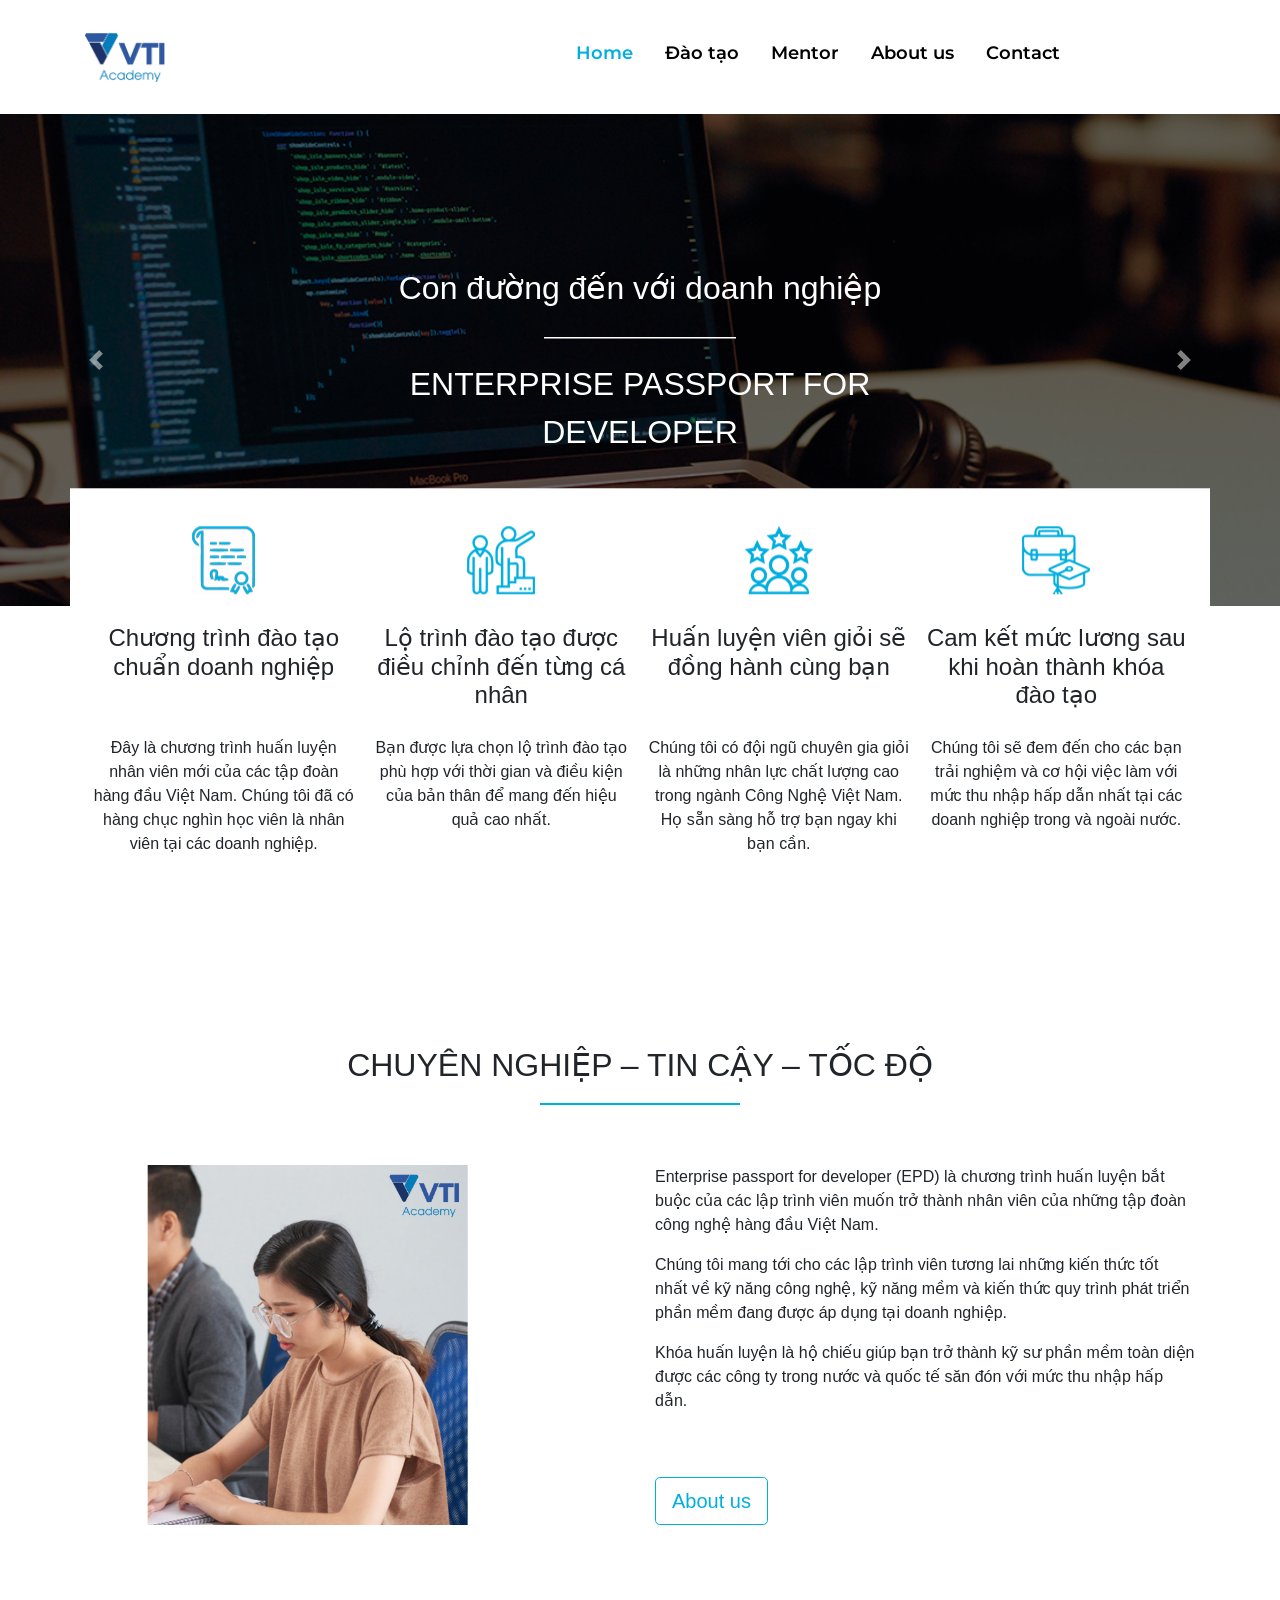
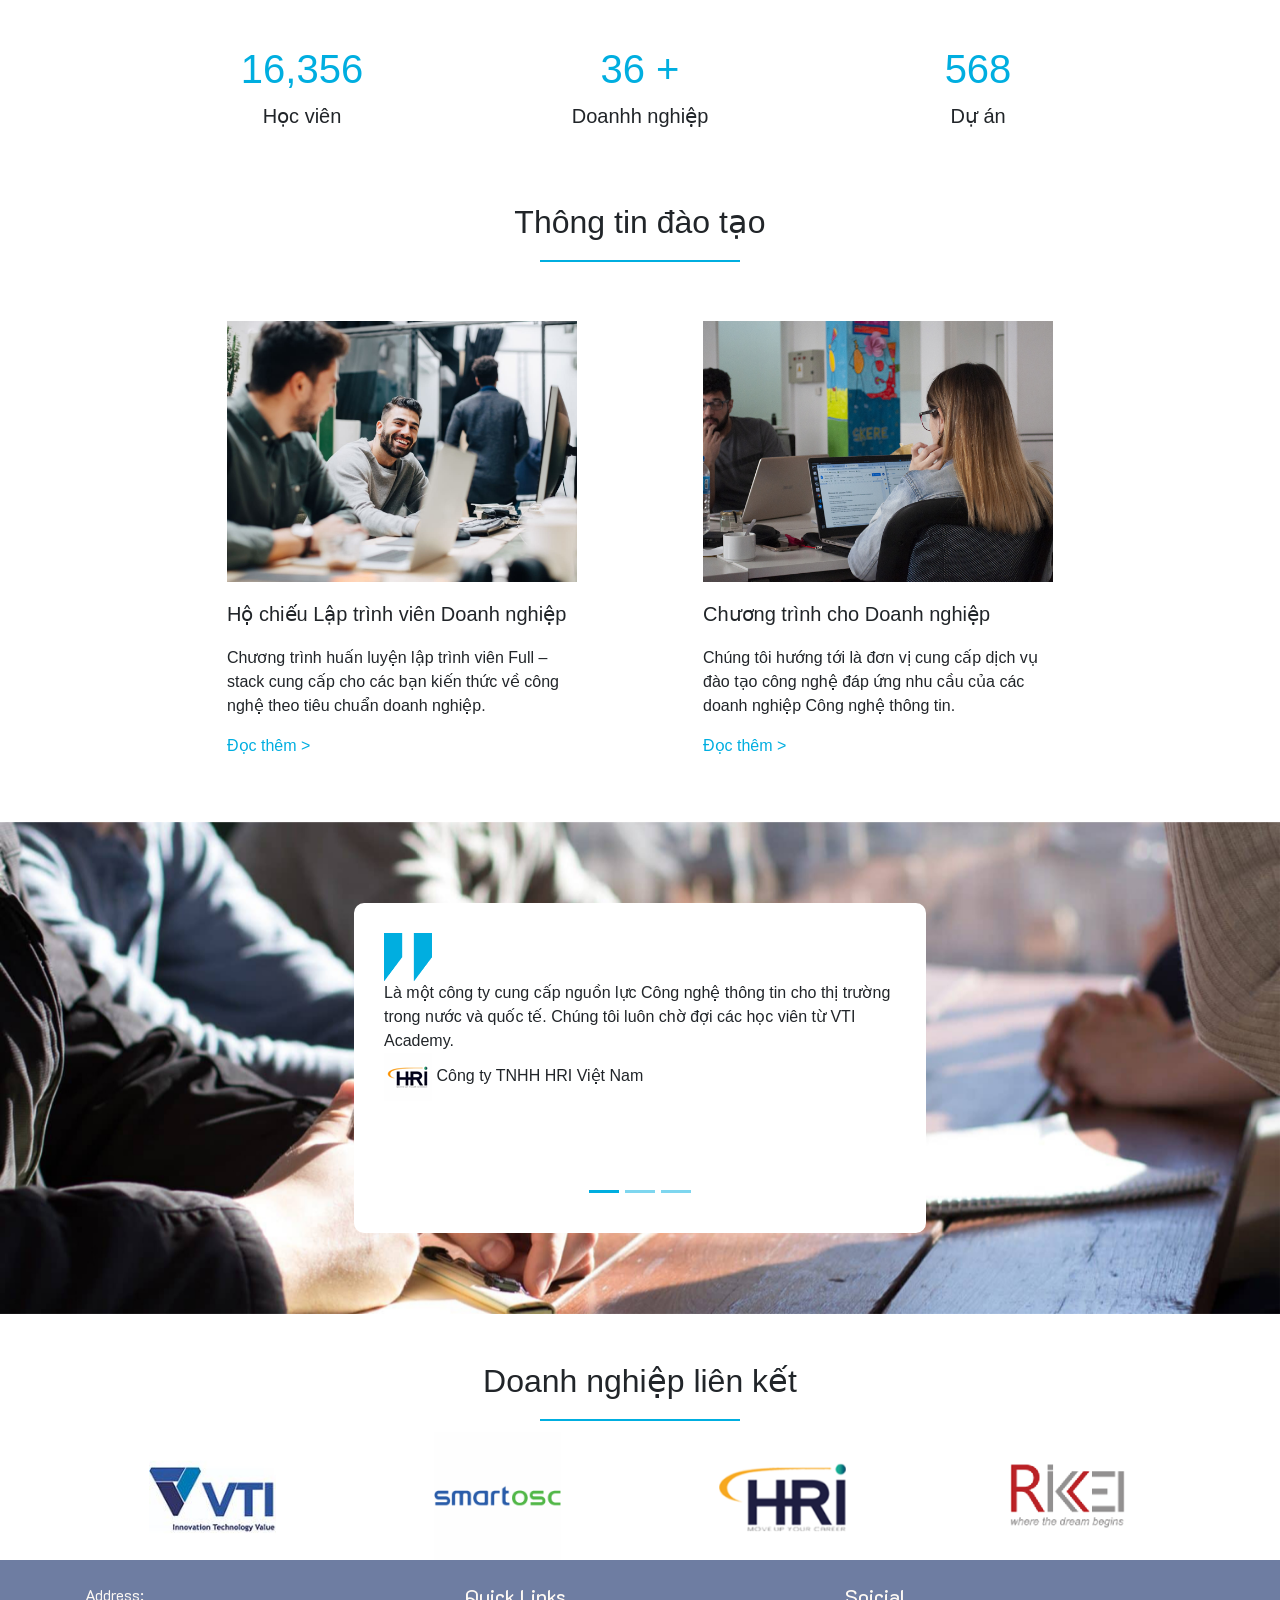
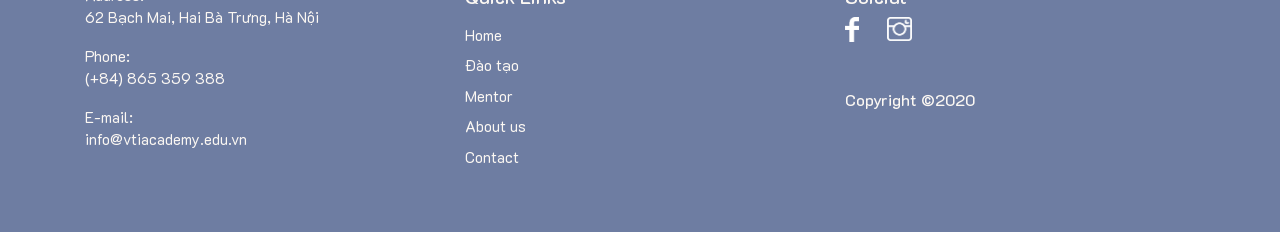
<file: Front-end/Assignment 2/index.html>
<!doctype html>

<head>
    <!-- Required meta tags -->
    <meta charset="utf-8">
    <meta name="viewport" content="width=device-width, initial-scale=1, shrink-to-fit=no">
    <link rel="icon" href="./pics/[LOGO]VTI ACADEMY-01-whitee.ico">

    <!-- Style css -->
    <link rel="stylesheet" type="text/css" href="./styles/index.css">

    <!-- Bootstrap CSS -->
    <link rel="stylesheet" href="https://stackpath.bootstrapcdn.com/bootstrap/4.4.1/css/bootstrap.min.css"
        integrity="sha384-Vkoo8x4CGsO3+Hhxv8T/Q5PaXtkKtu6ug5TOeNV6gBiFeWPGFN9MuhOf23Q9Ifjh" crossorigin="anonymous">

    <title>Home</title>
</head>

<body>
    <!-- This is header menu-->
    <header class="container-fluid py-4">
        <nav class="navbar navbar-expand-lg">
            <div class="container">
                <div class="row justify-content-between">
                    <!-- Brand -->
                    <div class="col-6 col-md-3 col-lg-2">
                        <a class="navbar-brand d-inline" href="#">
                            <img src="./pics/[LOGO]VTI ACADEMY-01-blue.png" alt="logo-vti-blue">
                        </a>
                    </div>

                    <div class="col-4 col-lg-7 col-md-2">
                        <!-- Toggler/collapsibe Button -->
                        <button class="navbar-toggler p-0 ml-5" type="button" data-toggle="collapse"
                            data-target="#menu">
                            <span id="nav-toggle">&#9776;</span>
                        </button>
                        <!-- Navbar links -->
                        <div class="collapse navbar-collapse" id="menu">
                            <ul id="menu" class="navbar-nav d-inline-flex">
                                <li class="nav-item">
                                    <a class="nav-link active mx-2" href="index.html">Home</a>
                                </li>
                                <li class="nav-item">
                                    <a class="nav-link mx-2" href="./educate/educate.html">Đào tạo</a>
                                </li>
                                <li class="nav-item">
                                    <a class="nav-link mx-2" href="./mentor/mentor.html">Mentor</a>
                                </li>
                                <li class="nav-item">
                                    <a class="nav-link mx-2" href="./about/about_us.html">About us</a>
                                </li>
                                <li class="nav-item">
                                    <a class="nav-link mx-2" href="./contacs/contact.html">Contact</a>
                                </li>
                            </ul>
                        </div>
                    </div>
                </div>
            </div>
        </nav>
    </header>

    <!-- This is banner -->
    <div id="banners" class="container-fluid m-0 p-0">
        <div id="bannerControls" class="carousel slide" data-ride="carousel">
            <div class="carousel-inner">
                <div class="carousel-item active data-touch=true data-interval=500">
                    <img src="./pics/banner-1-1113x428.jpg" class="d-block w-100" alt="banner-1">
                </div>
                <div class="carousel-item data-touch=true data-interval=500">
                    <img src="./pics/banner-2-1113x428.jpg" class="d-block w-100" alt="banner-2">
                </div>
                <div class="carousel-item data-touch=true data-interval=500">
                    <img src="./pics/banner-3-1113x428.jpg" class="d-block w-100" alt="banner-3">
                </div>
            </div>
            <a class="carousel-control-prev" href="#bannerControls" role="button" data-slide="prev">
                <span class="carousel-control-prev-icon" aria-hidden="true"></span>
                <span class="sr-only">Previous</span>
            </a>
            <a class="carousel-control-next" href="#bannerControls" role="button" data-slide="next">
                <span class="carousel-control-next-icon" aria-hidden="true"></span>
                <span class="sr-only">Next</span>
            </a>
        </div>
        <div id="bannersText">
            <span>Con đường đến với doanh nghiệp</span>
            <br>
            <svg height="3" width="30%">
                <line x1="0" y1="0" x2="200" y2="0" style="stroke:rgb(255,255,255);stroke-width:3" />
                Sorry, your browser does not support inline SVG.
            </svg>
            <br>
            <span>ENTERPRISE PASSPORT FOR DEVELOPER</span>
        </div>
    </div>

    <!-- This is futures area -->
    <div id="futuresArea" class="container">
        <div class="row no-gutters d-lg-none">
            <div class="col-md-6 col-lg-3 p-4">
                <img src="./pics/diploma_vectorized.png" alt="diploma_vectorized">
                <h3>Chương trình đào tạo chuẩn doanh nghiệp</h3>
                <p>Đây là chương trình huấn luyện nhân viên mới của các tập đoàn hàng đầu Việt Nam. Chúng tôi đã có hàng
                    chục nghìn học viên là nhân viên tại các doanh nghiệp.</p>
            </div>
            <div class="col-md-6 col-lg-3 p-4">
                <img src="./pics/career_vectorized.png" alt="career_vectorized">
                <h3>Lộ trình đào tạo được điều chỉnh đến từng cá nhân</h3>
                <p>Bạn được lựa chọn lộ trình đào tạo phù hợp với thời gian và điều kiện của bản thân để mang đến hiệu
                    quả cao nhất.</p>
            </div>
            <div class="col-md-6 col-lg-3 p-4">
                <img src="./pics/wedo3_vectorized.png" alt="wedo3_vectorized">
                <h3>Huấn luyện viên giỏi sẽ đồng hành cùng bạn</h3>
                <p>Chúng tôi có đội ngũ chuyên gia giỏi là những nhân lực chất lượng cao trong ngành Công Nghệ Việt Nam.
                    Họ sẵn sàng hỗ trợ bạn ngay khi bạn cần.</p>
            </div>
            <div class="col-md-6 col-lg-3 p-4">
                <img src="./pics/wedo4_vectorized.png" alt="wedo4_vectorized">
                <h3>Cam kết mức lương sau khi hoàn thành khóa đào tạo</h3>
                <p>Chúng tôi sẽ đem đến cho các bạn trải nghiệm và cơ hội việc làm với mức thu nhập hấp dẫn nhất tại các
                    doanh nghiệp trong và ngoài nước.</p>
            </div>
        </div>

        <div class="row no-gutters d-none d-lg-flex">
            <div class="col-lg-3 p-2">
                <img src="./pics/diploma_vectorized.png" alt="diploma_vectorized">
                <h3>Chương trình đào tạo chuẩn doanh nghiệp</h3>
            </div>
            <div class="col-lg-3 p-2">
                <img src="./pics/career_vectorized.png" alt="career_vectorized">
                <h3>Lộ trình đào tạo được điều chỉnh đến từng cá nhân</h3>
            </div>
            <div class="col-lg-3 p-2">
                <img src="./pics/wedo3_vectorized.png" alt="wedo3_vectorized">
                <h3>Huấn luyện viên giỏi sẽ đồng hành cùng bạn</h3>
            </div>
            <div class="col-lg-3 p-2">
                <img src="./pics/wedo4_vectorized.png" alt="wedo4_vectorized">
                <h3>Cam kết mức lương sau khi hoàn thành khóa đào tạo</h3>
            </div>
            <div class="col-lg-3 p-2">
                <p>Đây là chương trình huấn luyện nhân viên mới của các tập đoàn hàng đầu Việt Nam. Chúng tôi đã có hàng
                    chục nghìn học viên là nhân viên tại các doanh nghiệp.</p>
            </div>
            <div class="col-lg-3 p-2">
                <p>Bạn được lựa chọn lộ trình đào tạo phù hợp với thời gian và điều kiện của bản thân để mang đến hiệu
                    quả cao nhất.</p>
            </div>
            <div class="col-lg-3 p-2">
                <p>Chúng tôi có đội ngũ chuyên gia giỏi là những nhân lực chất lượng cao trong ngành Công Nghệ Việt Nam.
                    Họ sẵn sàng hỗ trợ bạn ngay khi bạn cần.</p>
            </div>
            <div class="col-lg-3 p-2">
                <p>Chúng tôi sẽ đem đến cho các bạn trải nghiệm và cơ hội việc làm với mức thu nhập hấp dẫn nhất tại các
                    doanh nghiệp trong và ngoài nước.</p>
            </div>
        </div>
    </div>

    <!-- Introduce Abous us -->
    <div id="aboutUs" class="container">
        <div id="aboutUsContent" class="row justify-content-center">
            <div class="col-12 mb-5">
                <h2 class="mt-5">CHUYÊN NGHIỆP – TIN CẬY – TỐC ĐỘ</h2>
                <svg height="4" width="200">
                    <line x1="0" y1="0" x2="200" y2="0" style="stroke:#00AEE0;stroke-width:4" />
                    Sorry, your browser does not support inline SVG.
                </svg>
            </div>
        </div>
        <div class="row justify-content-between">
            <div class="col-md-5">
                <img class="img-fluid pb-5" src="./pics/about_us.jpg" alt="about Us">
            </div>
            <div class="col-md-6">
                <div>
                    <p>Enterprise passport for developer (EPD) là chương trình huấn luyện bắt buộc của các lập trình
                        viên muốn trở thành nhân viên của những tập đoàn công nghệ hàng đầu Việt Nam.</p>
                    <p>Chúng tôi mang tới cho các lập trình viên tương lai những kiến thức tốt nhất về kỹ năng công
                        nghệ, kỹ năng mềm và kiến thức quy trình phát triển phần mềm đang được áp dụng tại doanh nghiệp.
                    </p>
                    <p>Khóa huấn luyện là hộ chiếu giúp bạn trở thành kỹ sư phần mềm toàn diện được các công ty trong
                        nước và quốc tế săn đón với mức thu nhập hấp dẫn.</p>
                </div>
                <a href="./about/about_us.html" class="btn btn-outline-primary btn-lg my-5" role="button" aria-pressed="true">About us</a>
            </div>
        </div>
    </div>

    <!-- Number -->
    <div id="number" class="container">
        <div class="row justify-content-center m-5">
            <div class="col-md-4 py-4">
                <h1>16,356</h1>
                <span>Học viên</span>
            </div>
            <div class="col-md-4 py-4">
                <h1>36 +</h1>
                <span>Doanhh nghiệp</span>
            </div>
            <div class="col-md-4 py-4">
                <h1>568</h1>
                <span>Dự án</span>
            </div>
        </div>
    </div>

    <!-- Education -->
    <div class="container">
        <div class="row justify-content-center">
            <div id="eduContent" class="col-12">
                <h2>Thông tin đào tạo</h2>
                <svg height="4" width="200">
                    <line x1="0" y1="0" x2="200" y2="0" style="stroke:#00AEE0;stroke-width:4" />
                    Sorry, your browser does not support inline SVG.
                </svg>
            </div>
        </div>
        <div class="row justify-content-center">
            <div class="educationInfor col-md-4 m-5">
                <div class="educationImg">
                    <img class="img-fluid" src="./pics/education-1.jpg" alt="education-1">
                </div>
                <h5>Hộ chiếu Lập trình viên Doanh nghiệp</h5>
                <p>Chương trình huấn luyện lập trình viên Full – stack cung cấp cho các bạn kiến thức về công nghệ theo
                    tiêu chuẩn doanh nghiệp.</p>
                <a href="./educate/educate.html">Đọc thêm ></a>
            </div>
            <div class="educationInfor col-md-4 m-5">
                <div class="educationImg">
                    <img class="img-fluid" src="./pics/education-2.jpg" alt="education-2.jpg">
                </div>
                <h5>Chương trình cho Doanh nghiệp</h5>
                <p>Chúng tôi hướng tới là đơn vị cung cấp dịch vụ đào tạo công nghệ đáp ứng nhu cầu của các doanh nghiệp
                    Công nghệ thông tin.</p>
                <a href="./educate/educate.html">Đọc thêm ></a>
            </div>
        </div>
    </div>

    <!-- Testimonials -->
    <div id="testimonials" class="container-fluid p-0 mt-3 mb-5">
        <div class="row mx-0">
            <div class="col-12 align-self-center p-0">
                <div class="carousel slide" data-ride="carousel">
                    <div class="carousel-inner">
                        <div class="carousel-item active">
                            <img src="./pics/testimonials.jpg" alt="testimonials">
                        </div>
                    </div>
                </div>
                <div id="testimonialsText">
                    <div id="testimonialsInfo" class="carousel slide" data-ride="carousel">
                        <ol class="carousel-indicators m-0 d-none d-lg-flex">
                            <li data-target="#testimonialsInfo" data-slide-to="0" class="active"></li>
                            <li data-target="#testimonialsInfo" data-slide-to="1"></li>
                            <li data-target="#testimonialsInfo" data-slide-to="2"></li>
                        </ol>
                        <div class="carousel-inner">
                            <div class="carousel-item active">
                                <img src="./pics/quote.png" alt="quote">
                                <p class="m-0">Là một công ty cung cấp nguồn lực Công nghệ thông tin cho thị trường
                                    trong nước và quốc tế. Chúng tôi luôn chờ đợi các học viên từ VTI Academy.
                                </p>
                                <img src="./pics/hri-logo.png" alt="hri-logo">
                                <h6 class="d-inline-block">Công ty TNHH HRI Việt Nam</h6>
                            </div>
                            <div class="carousel-item">
                                <img src="./pics/quote.png" alt="quote">
                                <p class="m-0">Hàng năm chúng tôi thiếu hàng nghìn lập trình viên mới. Chúng tôi tin
                                    tưởng VTI Academy là lời giải cho việc thiếu hụt nguồn lực Công nghệ thông tin trong
                                    thời đại 4.0
                                </p>
                                <img src="./pics/logo_cmc_global.png" alt="hri-logo">
                                <h6 class="d-inline-block">Công ty TNHH CMC Global</h6>
                            </div>
                            <div class="carousel-item">
                                <img src="./pics/quote.png" alt="quote">
                                <p class="m-0">Nhân viên mới của chúng tôi phải mất cả năm mới có đầy đủ kiến thức
                                    chuyên môn, kỹ năng làm việc và quy trình phát triển dự án phần mềm. VTI Academy đã
                                    thuyết phục được chúng tôi bởi chương trình huấn luyện bài bản và đầy đủ cho một
                                    nhân viên mới cần phải có.
                                </p>
                                <img src="./pics/Rikkeisoft-logi.png" alt="hri-logo">
                                <h6 class="d-inline-block">Công ty TNHH Rikkeisoft</h6>
                            </div>
                        </div>
                    </div>
                </div>
            </div>
        </div>
    </div>

    <!-- Company -->
    <div id="company" class="container">
        <div class="row justify-content-center">
            <div id="companyContent" class="col-12">
                <h2>Doanh nghiệp liên kết</h2>
                <svg height="4" width="200">
                    <line x1="0" y1="0" x2="200" y2="0" style="stroke:#00AEE0;stroke-width:4" />
                    Sorry, your browser does not support inline SVG.
                </svg>
            </div>
        </div>
        <div class="row justify-content-center">
            <div class="col-md-3">
                <img src="./pics/company-1.jpg" alt="company-1">
            </div>
            <div class="col-md-3">
                <img src="./pics/company-2.png" alt="company-2">
            </div>
            <div class="col-md-3">
                <img src="./pics/company-3.png" alt="company-3">
            </div>
            <div class="col-md-3">
                <img src="./pics/company-4.png" alt="company-4">
            </div>
        </div>
    </div>

    <!-- This is footer -->
    <footer class="container-fluid py-4 pb-5">
        <div class="container">
            <div class="row">
                <div class="col-lg-4 col-md-6">
                    <ul class="p-0">
                        <li class="mb-3">
                            <span class="d-block">Address:</span>
                            <span> 62 Bạch Mai, Hai Bà Trưng, Hà Nội</span>
                        </li>
                        <li class="mb-3">
                            <span class="d-block">Phone:</span>
                            <span>(+84) 865 359 388</span></li>
                        <li class="mb-3">
                            <span class="d-block">E-mail:</span>
                            <span>info@vtiacademy.edu.vn</span>
                        </li>
                    </ul>
                </div>
                <div class="col-lg-4 col-md-6">
                    <h5>Quick Links</h5>
                    <ul class="p-0 mt-3">
                        <li class="mb-2">
                            <a href="index.html">Home</a>
                        </li>
                        <li class="mb-2">
                            <a href="./educate/educate.html">Đào tạo</a>
                        </li>
                        <li class="mb-2">
                            <a href="./mentor/mentor.html">Mentor</a>
                        <li class="mb-2">
                            <a href="./about/about_us.html">About us</a>
                        </li>
                        <li class="mb-2">
                            <a href="./contacs/contact.html">Contact</a>
                        </li>
                    </ul>
                </div>
                <div class="col-lg-4 col-md-6">
                    <h5>Soicial</h5>
                    <a class="mr-4" href="#">
                        <img id="facebook" class="img-fluid" src="./pics/face-white.png" alt="facebook">
                    </a>
                    <a href="#">
                        <img id="ins" class="img-fluid" src="./pics/ins-white.png" alt="instagraminstagram">
                    </a>
                    <h6 class="mt-5">Copyright ©2020</h6>
                </div>
            </div>
        </div>
    </footer>

    <!-- Optional JavaScript -->
    <!-- jQuery first, then Popper.js, then Bootstrap JS -->
    <script src="https://code.jquery.com/jquery-3.4.1.slim.min.js"
        integrity="sha384-J6qa4849blE2+poT4WnyKhv5vZF5SrPo0iEjwBvKU7imGFAV0wwj1yYfoRSJoZ+n" crossorigin="anonymous">
    </script>
    <script src="https://cdn.jsdelivr.net/npm/popper.js@1.16.0/dist/umd/popper.min.js"
        integrity="sha384-Q6E9RHvbIyZFJoft+2mJbHaEWldlvI9IOYy5n3zV9zzTtmI3UksdQRVvoxMfooAo" crossorigin="anonymous">
    </script>
    <script src="https://stackpath.bootstrapcdn.com/bootstrap/4.4.1/js/bootstrap.min.js"
        integrity="sha384-wfSDF2E50Y2D1uUdj0O3uMBJnjuUD4Ih7YwaYd1iqfktj0Uod8GCExl3Og8ifwB6" crossorigin="anonymous">
    </script>
</body>

</html>
</file>
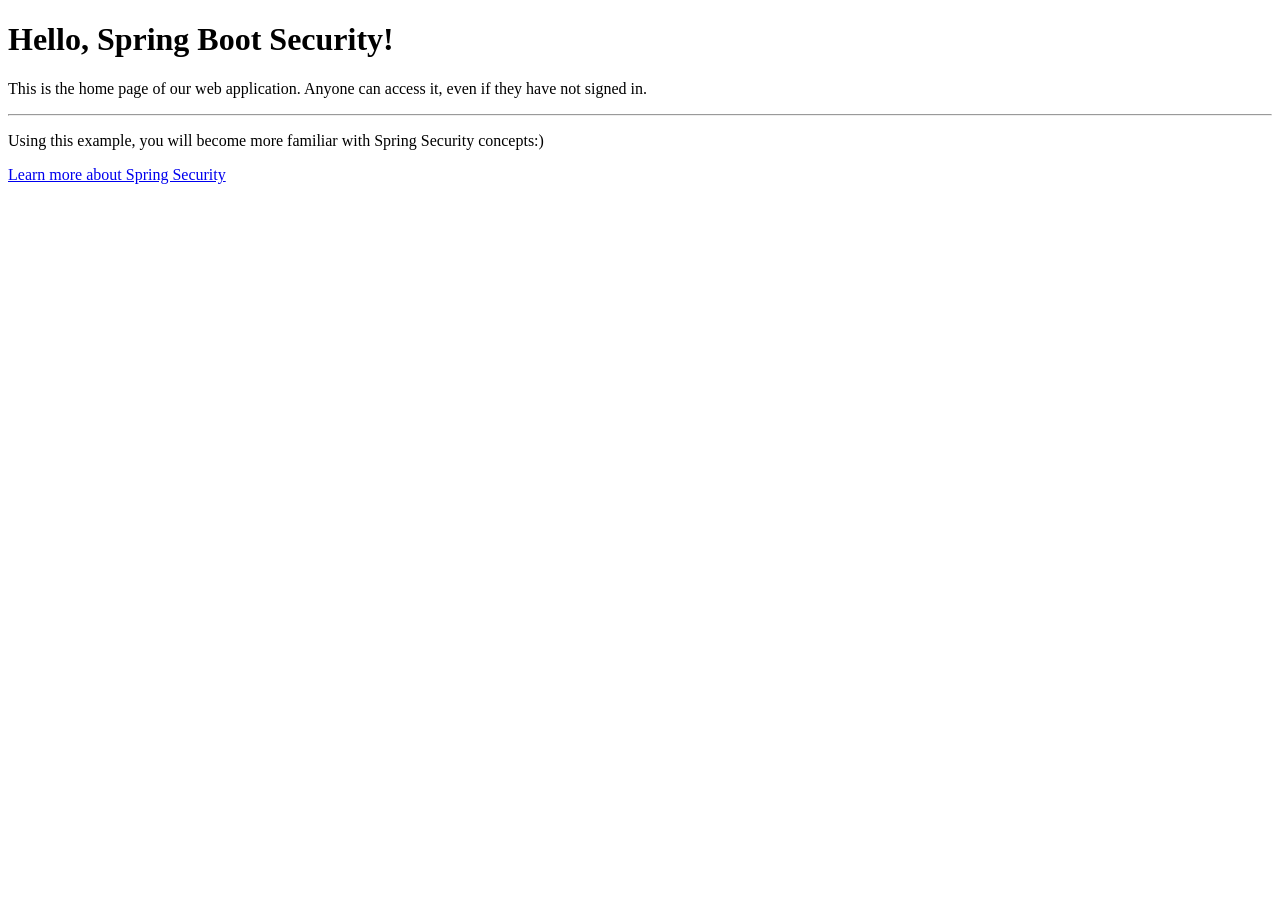
<file: Java/Workspace Java/UnsecureExample/src/main/resources/templates/index.html>
<!DOCTYPE html>
<html xmlns:th="http://www.thymeleaf.org">
<head th:insert="fragments.html :: headerfiles"></head>
<body>
<header th:insert="fragments.html :: nav"></header>
<!-- Page content goes here -->
<div class="container">
    <div class="jumbotron">
        <h1 class="display-4">Hello, Spring Boot Security!</h1>
        <p class="lead">This is the home page of our web application. Anyone can access it, even if they have not signed in.</p>
        <hr class="my-4">
        <p>Using this example, you will become more familiar with Spring Security concepts:)</p>
        <p class="lead">
            <a class="btn btn-primary btn-lg" href="https://spring.io/projects/spring-security" role="button">Learn more about Spring Security</a>
        </p>
    </div>
</div>
</body>
</html>
</file>
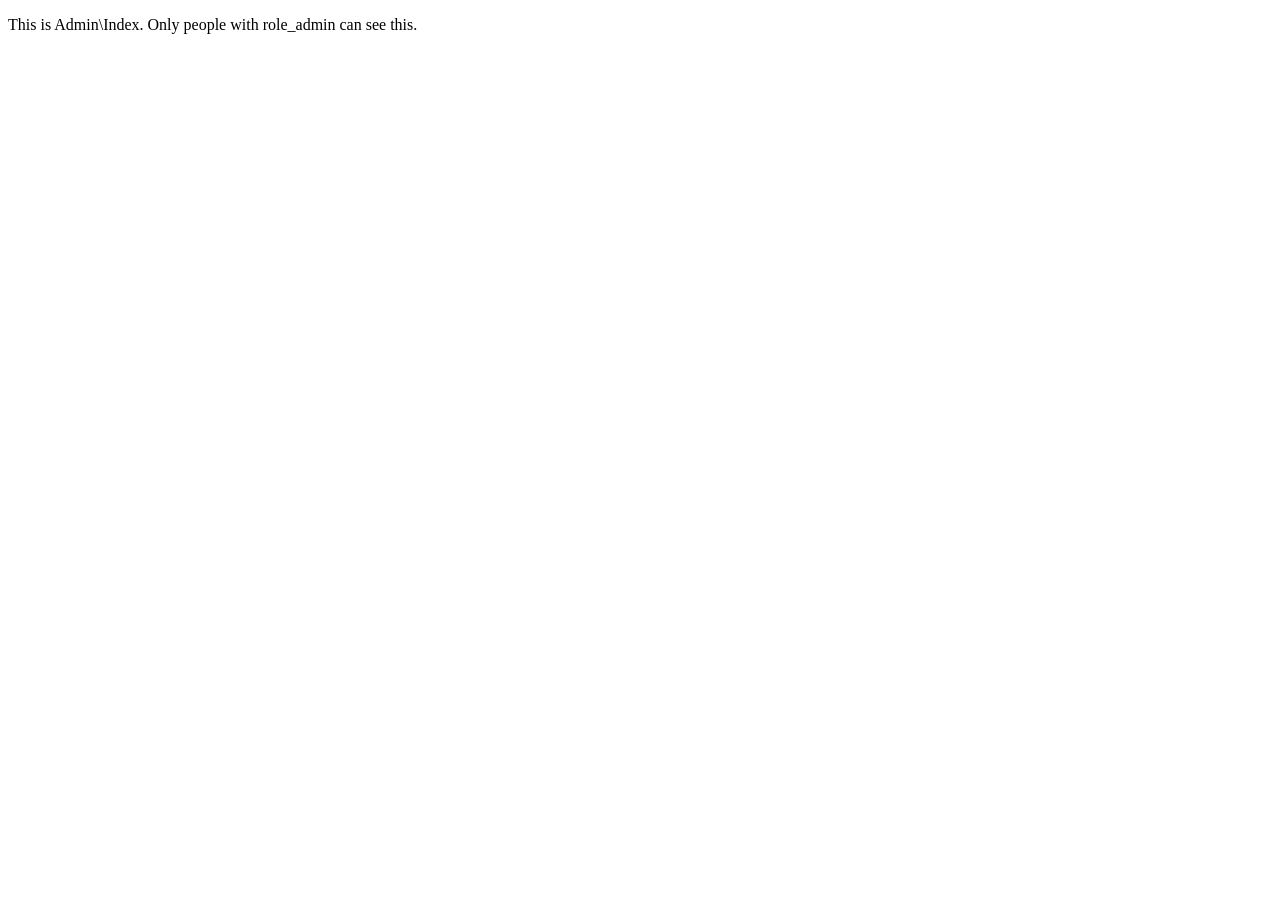
<file: Java/Workspace Java/UnsecureExample/src/main/resources/templates/admin/index.html>
<!DOCTYPE html>
<html xmlns:th="http://www.thymeleaf.org">
<head th:insert="fragments.html :: headerfiles"></head>
<body>
<header th:insert="fragments.html :: nav"></header>
<!-- Page content goes here -->
<div class="container">
    <p>This is Admin\Index. Only people with role_admin can see this.</p>
</div>
</body>
</html>
</file>
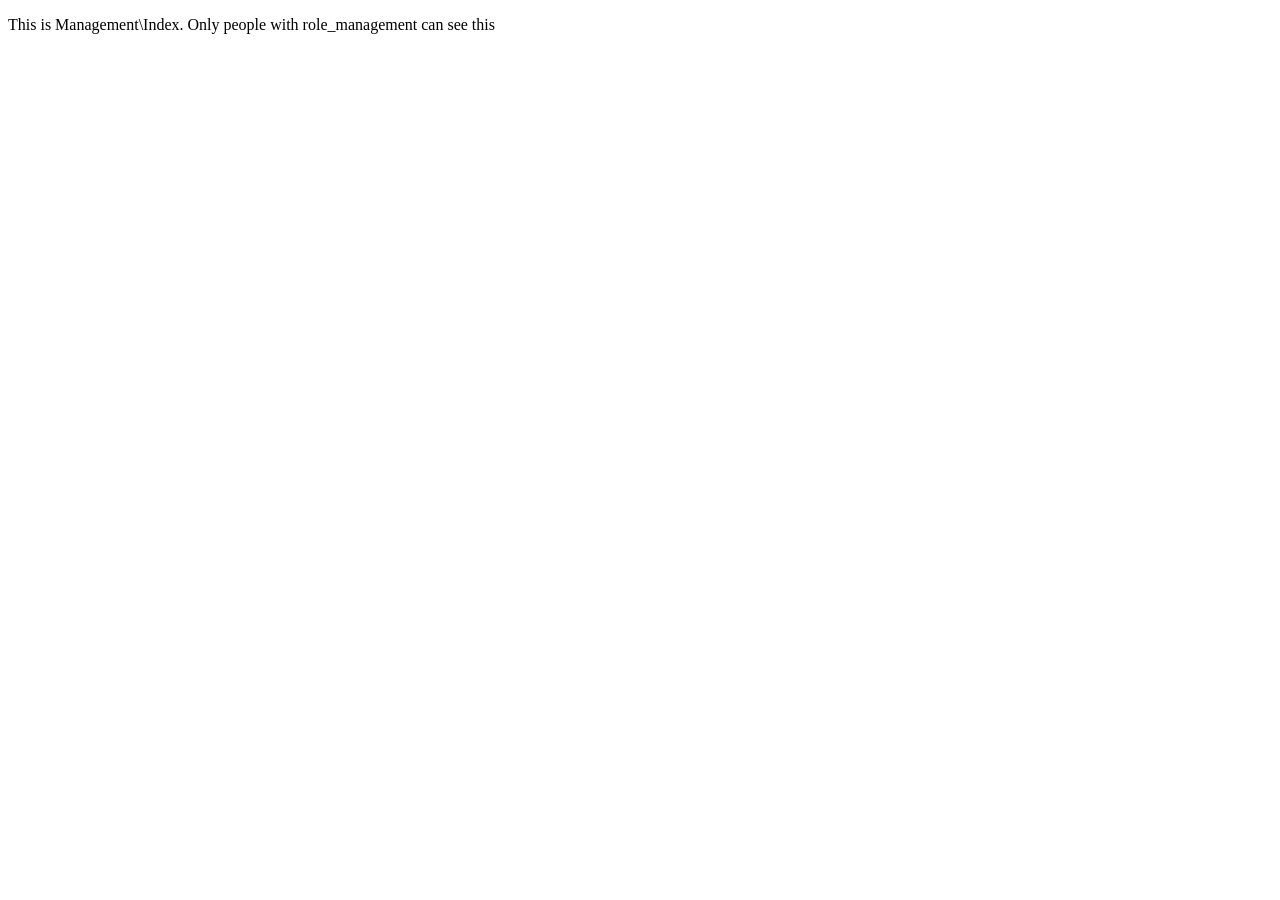
<file: Java/Workspace Java/UnsecureExample/src/main/resources/templates/management/index.html>
<!DOCTYPE html>
<html xmlns:th="http://www.thymeleaf.org">
<head th:insert="fragments.html :: headerfiles"></head>
<body>
<header th:insert="fragments.html :: nav"></header>
<!-- Page content goes here -->
<div class="container">
    <p>This is Management\Index. Only people with role_management can see this</p>
</div>
</body>
</html>
</file>
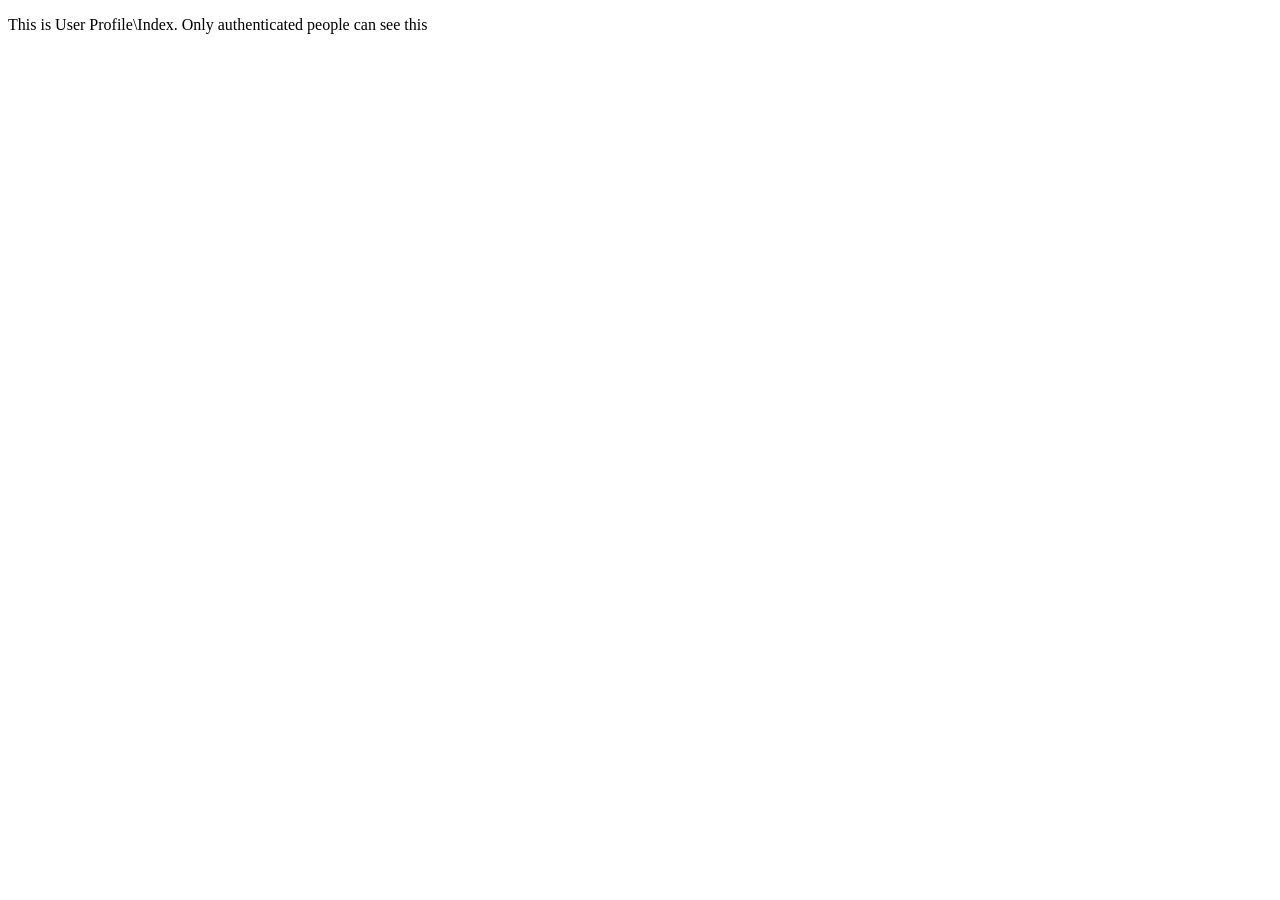
<file: Java/Workspace Java/UnsecureExample/src/main/resources/templates/profile/index.html>
<!DOCTYPE html>
<html xmlns:th="http://www.thymeleaf.org" xmlns:sec="http://www.thymeleaf.org/extras/spring-security">
<head th:insert="fragments.html :: headerfiles"></head>
<body>
<header th:insert="fragments.html :: nav"></header>
<!-- Page content goes here -->
<div class="container">
    <p>This is User Profile\Index. Only authenticated people can see this</p>
</div>
</body>
</html>
</file>
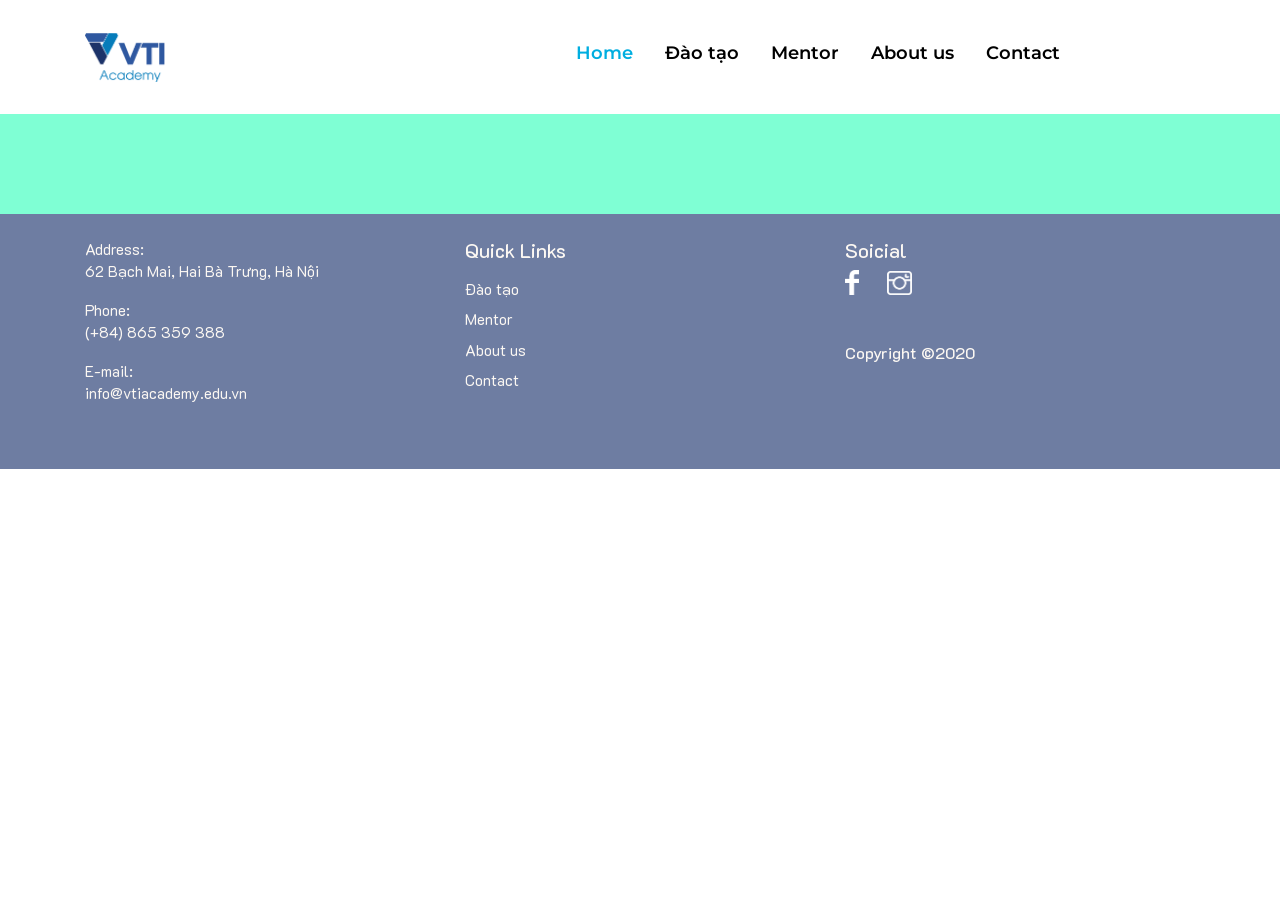
<file: Front-end/Assignment 2/example.html>
<!doctype html>

<head>
    <!-- Required meta tags -->
    <meta charset="utf-8">
    <meta name="viewport" content="width=device-width, initial-scale=1, shrink-to-fit=no">
    <link rel="icon" href="./pics/[LOGO]VTI ACADEMY-01-whitee.ico">

    <!-- Style css -->
    <link rel="stylesheet" type="text/css" href="./styles/example.css">

    <!-- Bootstrap CSS -->
    <link rel="stylesheet" href="https://stackpath.bootstrapcdn.com/bootstrap/4.4.1/css/bootstrap.min.css"
        integrity="sha384-Vkoo8x4CGsO3+Hhxv8T/Q5PaXtkKtu6ug5TOeNV6gBiFeWPGFN9MuhOf23Q9Ifjh" crossorigin="anonymous">

    <title>Home</title>
</head>

<body>
    <!-- This is header menu-->
    <header class="container-fluid py-4">
        <nav class="navbar navbar-expand-lg">
            <div class="container">
                <div class="row justify-content-between">
                    <!-- Brand -->
                    <div class="col-6 col-md-3 col-lg-2">
                        <a class="navbar-brand d-inline" href="#">
                            <img src="./pics/[LOGO]VTI ACADEMY-01-blue.png" alt="logo-vti-blue">
                        </a>
                    </div>

                    <div class="col-4 col-lg-7 col-md-2">
                        <!-- Toggler/collapsibe Button -->
                        <button class="navbar-toggler p-0 ml-5" type="button" data-toggle="collapse"
                            data-target="#menu">
                            <span id="nav-toggle">&#9776;</span>
                        </button>
                        <!-- Navbar links -->
                        <div class="collapse navbar-collapse" id="menu">
                            <ul id="menu" class="navbar-nav d-inline-flex">
                                <li class="nav-item">
                                    <a class="nav-link active mx-2" href="#">Home</a>
                                </li>
                                <li class="nav-item">
                                    <a class="nav-link mx-2" href="#">Đào tạo</a>
                                </li>
                                <li class="nav-item">
                                    <a class="nav-link mx-2" href="#">Mentor</a>
                                </li>
                                <li class="nav-item">
                                    <a class="nav-link mx-2" href="#">About us</a>
                                </li>
                                <li class="nav-item">
                                    <a class="nav-link mx-2" href="#">Contact</a>
                                </li>
                            </ul>
                        </div>
                    </div>
                </div>
            </div>
        </nav>
    </header>

    <div style="height: 100px; background-color: aquamarine;">
    </div>

    <!-- This is footer -->
    <footer class="container-fluid py-4 pb-5">
        <div class="container">
            <div class="row">
                <div class="col-lg-4 col-md-6">
                    <ul class="p-0">
                        <li class="mb-3">
                            <span class="d-block">Address:</span>
                            <span> 62 Bạch Mai, Hai Bà Trưng, Hà Nội</span>
                        </li>
                        <li class="mb-3">
                            <span class="d-block">Phone:</span>
                            <span>(+84) 865 359 388</span></li>
                        <li class="mb-3">
                            <span class="d-block">E-mail:</span>
                            <span>info@vtiacademy.edu.vn</span>
                        </li>
                    </ul>
                </div>
                <div class="col-lg-4 col-md-6">
                    <h5>Quick Links</h5>
                    <ul class="p-0 mt-3">
                        <li class="mb-2">
                            <a href="#">Đào tạo</a>
                        </li>
                        <li class="mb-2">
                            <a href="#">Mentor</a>
                        <li class="mb-2">
                            <a href="#">About us</a>
                        </li>
                        <li class="mb-2">
                            <a href="#">Contact</a>
                        </li>
                    </ul>
                </div>
                <div class="col-lg-4 col-md-6">
                    <h5>Soicial</h5>
                    <a class="mr-4" href="#">
                        <img id="facebook" class="img-fluid" src="./pics/face-white.png" alt="facebook">
                    </a>
                    <a href="#">
                        <img id="ins" class="img-fluid" src="./pics/ins-white.png" alt="instagraminstagram">
                    </a>
                    <h6 class="mt-5">Copyright ©2020</h6>
                </div>
            </div>
        </div>
    </footer>

    <!-- Optional JavaScript -->
    <!-- jQuery first, then Popper.js, then Bootstrap JS -->
    <script src="https://code.jquery.com/jquery-3.4.1.slim.min.js"
        integrity="sha384-J6qa4849blE2+poT4WnyKhv5vZF5SrPo0iEjwBvKU7imGFAV0wwj1yYfoRSJoZ+n" crossorigin="anonymous">
    </script>
    <script src="https://cdn.jsdelivr.net/npm/popper.js@1.16.0/dist/umd/popper.min.js"
        integrity="sha384-Q6E9RHvbIyZFJoft+2mJbHaEWldlvI9IOYy5n3zV9zzTtmI3UksdQRVvoxMfooAo" crossorigin="anonymous">
    </script>
    <script src="https://stackpath.bootstrapcdn.com/bootstrap/4.4.1/js/bootstrap.min.js"
        integrity="sha384-wfSDF2E50Y2D1uUdj0O3uMBJnjuUD4Ih7YwaYd1iqfktj0Uod8GCExl3Og8ifwB6" crossorigin="anonymous">
    </script>
</body>

</html>
</file>
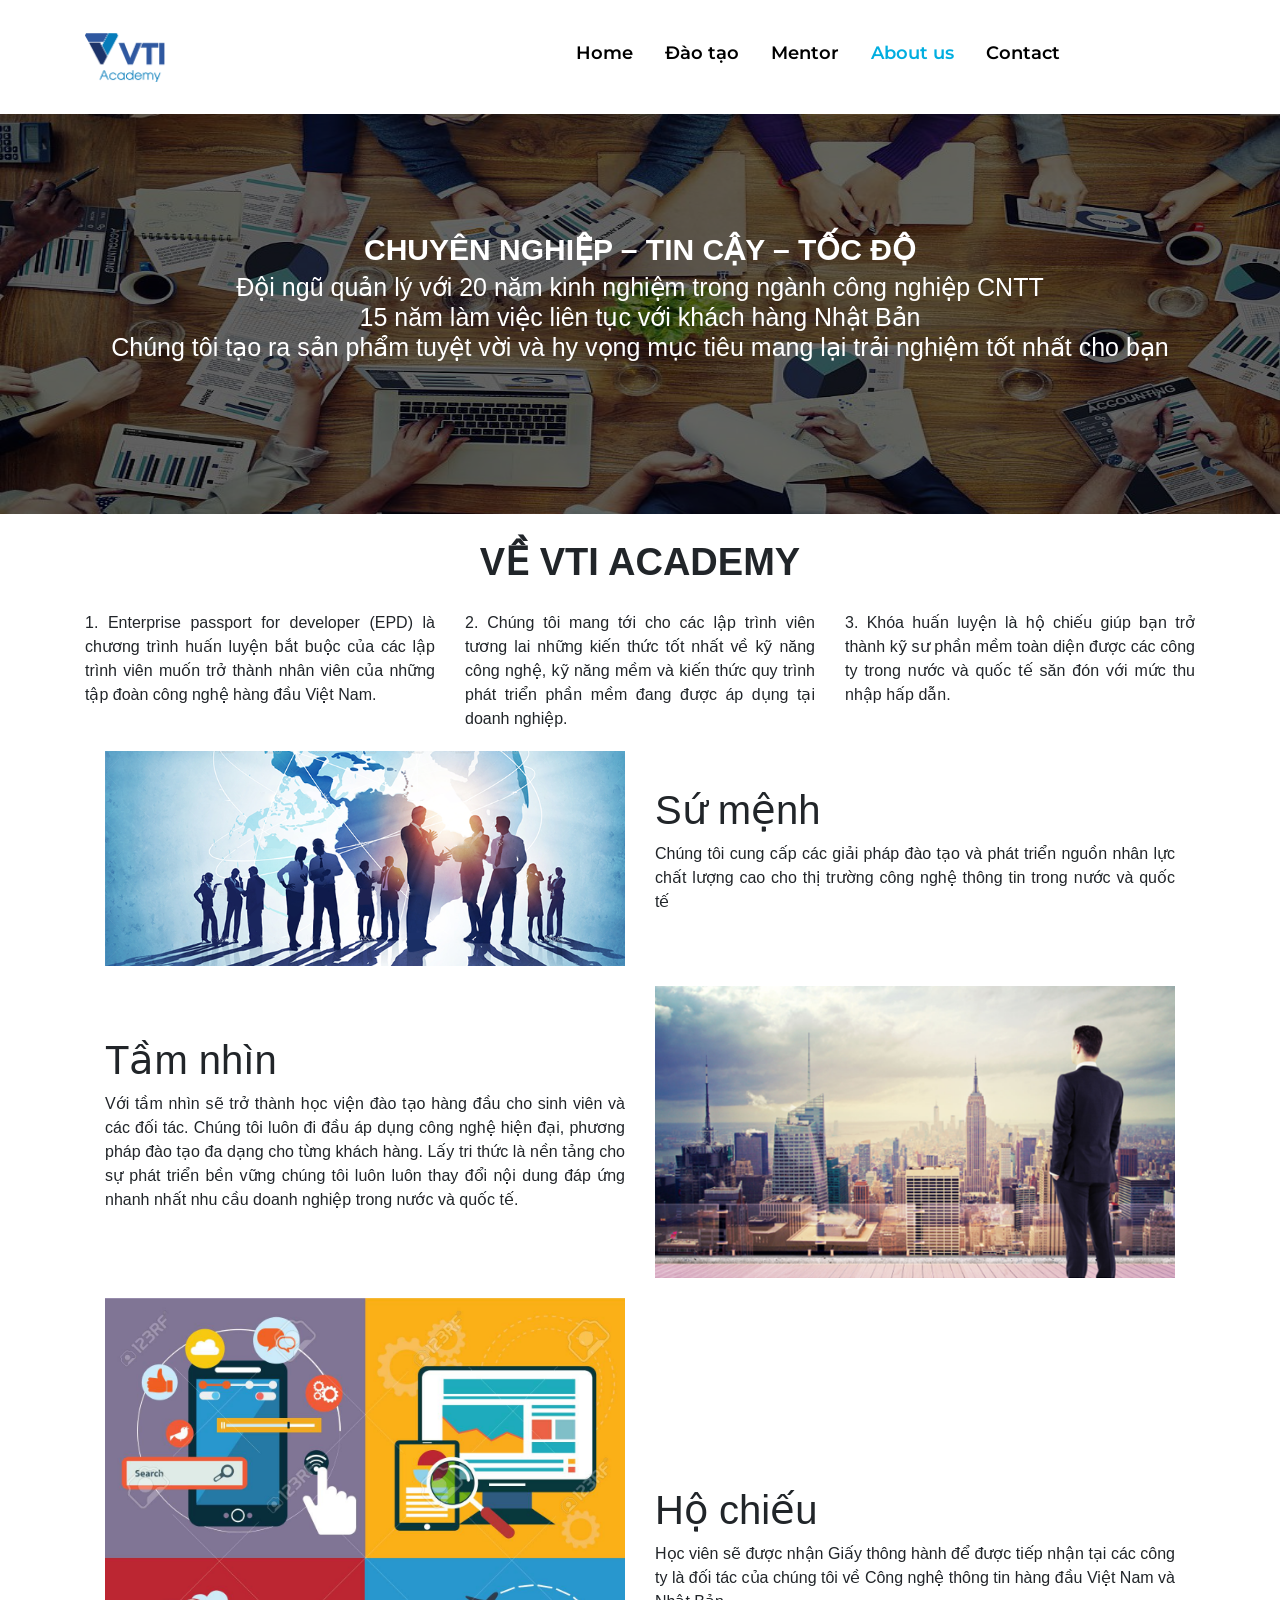
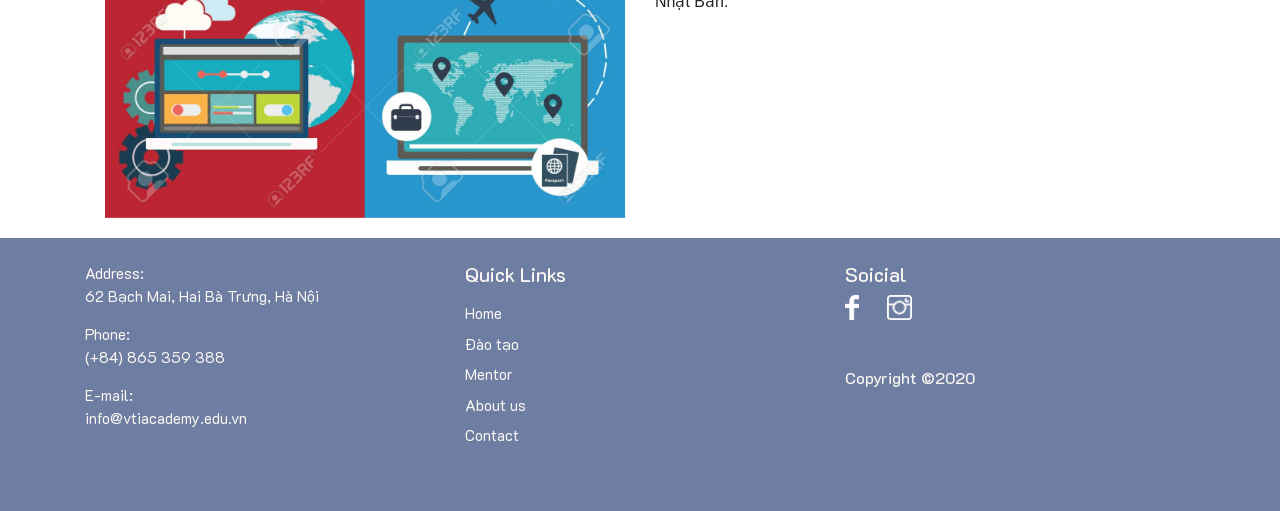
<file: Front-end/Assignment 2/about/about_us.html>
<!doctype html>

<html>

<head>
    <!-- Required meta tags -->
    <meta charset="utf-8">
    <meta name="viewport" content="width=device-width, initial-scale=1, shrink-to-fit=no">
    <link rel="icon" href="./pics/[LOGO]VTI ACADEMY-01-whitee.ico">

    <!-- Style css -->
    <link rel="stylesheet" type="text/css" href="./styles/about_us.css">

    <!-- Bootstrap CSS -->
    <link rel="stylesheet" href="https://stackpath.bootstrapcdn.com/bootstrap/4.4.1/css/bootstrap.min.css"
        integrity="sha384-Vkoo8x4CGsO3+Hhxv8T/Q5PaXtkKtu6ug5TOeNV6gBiFeWPGFN9MuhOf23Q9Ifjh" crossorigin="anonymous">

    <title>Về chúng tôi</title>
</head>

<body>
    <!-- This is header menu-->
    <header class="container-fluid py-4">
        <nav class="navbar navbar-expand-lg">
            <div class="container">
                <div class="row justify-content-between">
                    <!-- Brand -->
                    <div class="col-6 col-md-3 col-lg-2">
                        <a class="navbar-brand d-inline" href="../index.html">
                            <img src="../pics/[LOGO]VTI ACADEMY-01-blue.png" alt="logo-vti-blue">
                        </a>
                    </div>

                    <div class="col-4 col-lg-7 col-md-2">
                        <!-- Toggler/collapsibe Button -->
                        <button class="navbar-toggler p-0 ml-5" type="button" data-toggle="collapse"
                            data-target="#menu">
                            <span id="nav-toggle">&#9776;</span>
                        </button>
                        <!-- Navbar links -->
                        <div class="collapse navbar-collapse" id="menu">
                            <ul id="menu" class="navbar-nav d-inline-flex">
                                <li class="nav-item">
                                    <a class="nav-link mx-2" href="../index.html">Home</a>
                                </li>
                                <li class="nav-item">
                                    <a class="nav-link mx-2" href="../educate/educate.html">Đào tạo</a>
                                </li>
                                <li class="nav-item">
                                    <a class="nav-link mx-2" href="../mentor/mentor.html">Mentor</a>
                                </li>
                                <li class="nav-item">
                                    <a class="nav-link active mx-2" href="../about/about_us.html">About us</a>
                                </li>
                                <li class="nav-item">
                                    <a class="nav-link mx-2" href="../contacs/contact.html">Contact</a>
                                </li>
                            </ul>
                        </div>
                    </div>
                </div>
            </div>
        </nav>
    </header>

    <main>
        <!-- This is banner -->
        <session>
            <div class="about_header_bg">
                <div class="about_header">
                    <p>Chuyên nghiệp – Tin cậy – Tốc độ</p>
                    <div class="about_header_content">
                        <div>Đội ngũ quản lý với 20 năm kinh nghiệm trong ngành công nghiệp CNTT</div>
                        <div>15 năm làm việc liên tục với khách hàng Nhật Bản</div>
                        <div>Chúng tôi tạo ra sản phẩm tuyệt vời và hy vọng mục tiêu mang lại trải nghiệm tốt nhất cho bạn</div>
                    </div>
                </div>
                <div class="about_header_img">
                    <img src="pics\78042465_2472953972831375_2361903537996169216_o.jpg">
                </div>
            </div>
        </session>
        <session>
            <div class="container pt24 pb24">
                <div class="wwd_header pt24">
                    <p>Về VTI Academy</p>
                    <span></span>
                </div>
                <div class="row about_us_content align-items-left pb24">
                    <div class="col-lg-4 pb16">1. Enterprise passport for developer (EPD) là chương trình huấn luyện bắt buộc của các lập
                        trình viên muốn trở thành nhân viên của những tập đoàn công nghệ hàng đầu Việt Nam.
                    </div>
                    <div class="col-lg-4 pb16">2. Chúng tôi mang tới cho các lập trình viên tương lai những kiến thức tốt nhất về kỹ năng
                        công nghệ, kỹ năng mềm và kiến thức quy trình phát triển phần mềm đang được áp dụng tại doanh nghiệp.
                    </div>
                    <div class="col-lg-4 pb16">3. Khóa huấn luyện là hộ chiếu giúp bạn trở thành kỹ sư phần mềm toàn diện được các công
                        ty trong nước và quốc tế săn đón với mức thu nhập hấp dẫn.
                    </div>
                </div>
            </div>
        </session>
        <session>
            <div class="container">
                <div class="about_us_mission">
                    <div class="row align-items-center mission_content">
                        <div class="col-lg-6 mission_hidden">
                            <img class="img-fluid" src="pics\sumenh.png">
                        </div>
                        <div class="col-lg-6 pb16 pt0">
                            <h1>Sứ mệnh</h1>
                            <p>Chúng tôi cung cấp các giải pháp đào tạo và phát triển nguồn nhân lực chất lượng
                                cao cho thị trường công nghệ thông tin trong nước và quốc tế
                            </p>
                        </div>
                    </div>
                </div>
                <div class="about_us_mission">
                    <div class="row align-items-center mission_content">
                        <div class="col-lg-6 mission_hidden">
                            <h1>Tầm nhìn</h1>
                            <p>Với tầm nhìn sẽ trở thành học viện đào tạo hàng đầu cho sinh viên và các đối tác.
                                Chúng tôi luôn đi đầu áp dụng công nghệ hiện đại, phương pháp đào tạo đa dạng
                                cho từng khách hàng. Lấy tri thức là nền tảng cho sự phát triển bền vững chúng
                                tôi luôn luôn thay đổi nội dung đáp ứng nhanh nhất nhu cầu doanh nghiệp trong
                                nước và quốc tế.
                            </p>
                        </div>
                        <div class="col-lg-6">
                            <img class="img-fluid" src="pics\tamnhin.png">
                        </div>
                    </div>
                </div>
                <div class="about_us_mission mission_content">
                    <div class="row align-items-center">
                        <div class="col-lg-6 mission_hidden">
                            <img class="img-fluid" src="pics\hochieu.jpg">
                        </div>
                        <div class="col-lg-6 pb16 pt0">
                            <h1>Hộ chiếu</h1>
                            <p>Học viên sẽ được nhận Giấy thông hành để được tiếp nhận tại các công ty là đối
                                tác của chúng tôi về Công nghệ thông tin hàng đầu Việt Nam và Nhật Bản.
                            </p>
                        </div>
                    </div>
                </div>
            </div>
        </session>
    </main>

    <!-- This is footer -->
    <footer class="container-fluid py-4 pb-5">
        <div class="container">
            <div class="row">
                <div class="col-lg-4 col-md-6">
                    <ul class="p-0">
                        <li class="mb-3">
                            <span class="d-block">Address:</span>
                            <span> 62 Bạch Mai, Hai Bà Trưng, Hà Nội</span>
                        </li>
                        <li class="mb-3">
                            <span class="d-block">Phone:</span>
                            <span>(+84) 865 359 388</span></li>
                        <li class="mb-3">
                            <span class="d-block">E-mail:</span>
                            <span>info@vtiacademy.edu.vn</span>
                        </li>
                    </ul>
                </div>
                <div class="col-lg-4 col-md-6">
                    <h5>Quick Links</h5>
                    <ul class="p-0 mt-3">
                        <li class="mb-2">
                            <a href="../index.html">Home</a>
                        </li>
                        <li class="mb-2">
                            <a href="../educate/educate.html">Đào tạo</a>
                        </li>
                        <li class="mb-2">
                            <a href="../mentor/mentor.html">Mentor</a>
                        <li class="mb-2">
                            <a href="../about/about_us.html">About us</a>
                        </li>
                        <li class="mb-2">
                            <a href="../contacs/contact.html">Contact</a>
                        </li>
                    </ul>
                </div>
                <div class="col-lg-4 col-md-6">
                    <h5>Soicial</h5>
                    <a class="mr-4" href="#">
                        <img id="facebook" class="img-fluid" src="../pics/face-white.png" alt="facebook">
                    </a>
                    <a href="#">
                        <img id="ins" class="img-fluid" src="../pics/ins-white.png" alt="instagraminstagram">
                    </a>
                    <h6 class="mt-5">Copyright ©2020</h6>
                </div>
            </div>
        </div>
    </footer>

    <!-- Optional JavaScript -->
    <!-- jQuery first, then Popper.js, then Bootstrap JS -->
    <script src="https://code.jquery.com/jquery-3.4.1.slim.min.js"
        integrity="sha384-J6qa4849blE2+poT4WnyKhv5vZF5SrPo0iEjwBvKU7imGFAV0wwj1yYfoRSJoZ+n" crossorigin="anonymous">
    </script>
    <script src="https://cdn.jsdelivr.net/npm/popper.js@1.16.0/dist/umd/popper.min.js"
        integrity="sha384-Q6E9RHvbIyZFJoft+2mJbHaEWldlvI9IOYy5n3zV9zzTtmI3UksdQRVvoxMfooAo" crossorigin="anonymous">
    </script>
    <script src="https://stackpath.bootstrapcdn.com/bootstrap/4.4.1/js/bootstrap.min.js"
        integrity="sha384-wfSDF2E50Y2D1uUdj0O3uMBJnjuUD4Ih7YwaYd1iqfktj0Uod8GCExl3Og8ifwB6" crossorigin="anonymous">
    </script>
</body>

</html>
</file>
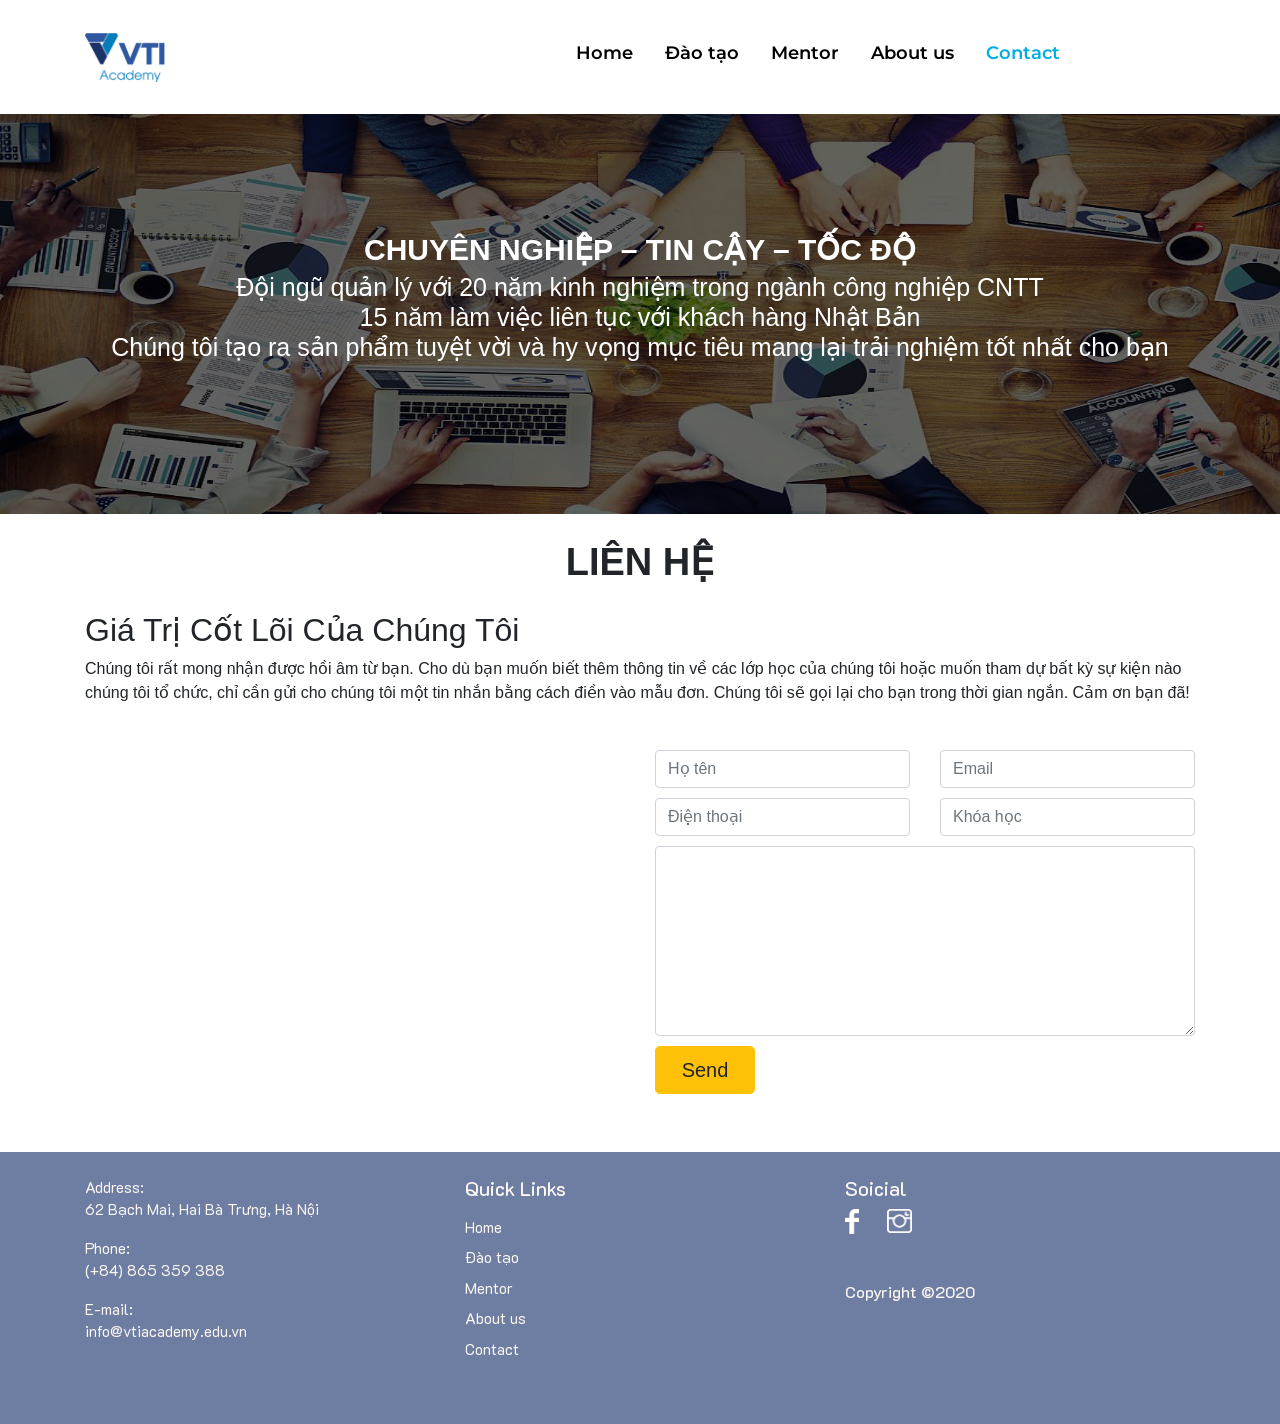
<file: Front-end/Assignment 2/contacs/contact.html>
<!doctype html>

<html>

<head>
    <!-- Required meta tags -->
    <meta charset="utf-8">
    <meta name="viewport" content="width=device-width, initial-scale=1, shrink-to-fit=no">
    <link rel="icon" href="./pics/[LOGO]VTI ACADEMY-01-whitee.ico">

    <!-- Style css -->
    <link rel="stylesheet" type="text/css" href="./styles/contact.css">

    <!-- Bootstrap CSS -->
    <link rel="stylesheet" href="https://stackpath.bootstrapcdn.com/bootstrap/4.4.1/css/bootstrap.min.css"
        integrity="sha384-Vkoo8x4CGsO3+Hhxv8T/Q5PaXtkKtu6ug5TOeNV6gBiFeWPGFN9MuhOf23Q9Ifjh" crossorigin="anonymous">

    <title>Liên hệ</title>
</head>

<body>
    <!-- This is header menu-->
    <header class="container-fluid py-4">
        <nav class="navbar navbar-expand-lg">
            <div class="container">
                <div class="row justify-content-between">
                    <!-- Brand -->
                    <div class="col-6 col-md-3 col-lg-2">
                        <a class="navbar-brand d-inline" href="../index.html">
                            <img src="../pics/[LOGO]VTI ACADEMY-01-blue.png" alt="logo-vti-blue">
                        </a>
                    </div>

                    <div class="col-4 col-lg-7 col-md-2">
                        <!-- Toggler/collapsibe Button -->
                        <button class="navbar-toggler p-0 ml-5" type="button" data-toggle="collapse"
                            data-target="#menu">
                            <span id="nav-toggle">&#9776;</span>
                        </button>
                        <!-- Navbar links -->
                        <div class="collapse navbar-collapse" id="menu">
                            <ul id="menu" class="navbar-nav d-inline-flex">
                                <li class="nav-item">
                                    <a class="nav-link mx-2" href="../index.html">Home</a>
                                </li>
                                <li class="nav-item">
                                    <a class="nav-link mx-2" href="../educate/educate.html">Đào tạo</a>
                                </li>
                                <li class="nav-item">
                                    <a class="nav-link mx-2" href="../mentor/mentor.html">Mentor</a>
                                </li>
                                <li class="nav-item">
                                    <a class="nav-link mx-2" href="../about/about_us.html">About us</a>
                                </li>
                                <li class="nav-item">
                                    <a class="nav-link active mx-2" href="../contacs/contact.html">Contact</a>
                                </li>
                            </ul>
                        </div>
                    </div>
                </div>
            </div>
        </nav>
    </header>

    <!-- This is main -->
    <main>
        <!-- This is banner -->
        <session>
            <div class="about_header_bg">
                <div class="about_header">
                    <p>Chuyên nghiệp – Tin cậy – Tốc độ</p>
                    <div class="about_header_content">
                        <div>Đội ngũ quản lý với 20 năm kinh nghiệm trong ngành công nghiệp CNTT</div>
                        <div>15 năm làm việc liên tục với khách hàng Nhật Bản</div>
                        <div>Chúng tôi tạo ra sản phẩm tuyệt vời và hy vọng mục tiêu mang lại trải nghiệm tốt nhất cho bạn</div>
                    </div>
                </div>
                <div class="about_header_img">
                    <img src="pics\78042465_2472953972831375_2361903537996169216_o.jpg">
                </div>
            </div>
        </session>
        <session>
            <div class="container">
                <div class="wwd_header">
                    <p>Liên hệ</p>
                    <span></span>
                </div>
                <h2>Giá Trị Cốt Lõi Của Chúng Tôi</h2>
                <p>Chúng tôi rất mong nhận được hồi âm từ bạn. Cho dù bạn muốn biết thêm thông tin về các lớp học của chúng tôi hoặc
                  muốn tham dự bất kỳ sự kiện nào chúng tôi tổ chức, chỉ cần gửi cho chúng tôi một tin nhắn bằng cách điền vào mẫu đơn.
                  Chúng tôi sẽ gọi lại cho bạn trong thời gian ngắn. Cảm ơn bạn đã!
                </p><br>
                <div class="row align-items">
                    <div class="col-lg-6 align-items-left">
                        <div class="maps">
                            <iframe src="https://www.google.com/maps/embed?pb=!1m14!1m8!1m3!1d1862.3171992960454!2d105.8512607!3d21.0072875!3m2!1i1024!2i768!4f13.1!3m3!1m2!1s0x3135ac755cd4ecb1%3A0xb069861e8897545a!2zNjIgQuG6oWNoIE1haSwgQ-G6p3UgROG7gW4sIEhhaSBCw6AgVHLGsG5nLCBIw6AgTuG7mWksIFZp4buHdCBOYW0!5e0!3m2!1svi!2sua!4v1586685676111!5m2!1svi!2sua"
                                width="100%" height="400px" frameborder="0" style="border:0;" allowfullscreen="" aria-hidden="false" tabindex="0"></iframe>
                        </div>
                    </div>
                    <div class="col-lg-6 align-items-right">
                        <from>
                            <div class="row">
                                <div class="col-lg-6 align-items-right-input">
                                    <input name="contact_name" require="require" type="text" required="required" class="form-control" placeholder="Họ tên">
                                </div>
                                <div class="col-lg-6 align-items-right-input">
                                    <input name="email_from" type="email" class="form-control" required="required" placeholder="Email">
                                </div>
                                <div class="col-lg-6 align-items-right-input">
                                    <input name="phone" type="tel" class="form-control" required="required" placeholder="Điện thoại">
                                </div>
                                <div class="col-lg-6 align-items-right-input">
                                    <input name="name" type="text" class="form-control" required="required" placeholder="Khóa học">
                                </div>
                                <div class="col-lg-12 align-items-right-input">
                                    <textarea name="description" class="form-control" required="required" style="min-height: 190px;">
                                    </textarea>
                                </div>
                            </div>
                            <button type="submit" style="width:100px;" class="btn btn-warning align-items-center btn-lg o_website_form_send align-items-right-input">
                                        Send
                                    <span id="o_website_form_result"></span>
                            </button>
                        </from>
                    </div>
                </div>
            </div>
        </session>
    </main>

    <!-- This is footer -->
    <footer class="container-fluid py-4 pb-5">
        <div class="container">
            <div class="row">
                <div class="col-lg-4 col-md-6">
                    <ul class="p-0">
                        <li class="mb-3">
                            <span class="d-block">Address:</span>
                            <span> 62 Bạch Mai, Hai Bà Trưng, Hà Nội</span>
                        </li>
                        <li class="mb-3">
                            <span class="d-block">Phone:</span>
                            <span>(+84) 865 359 388</span></li>
                        <li class="mb-3">
                            <span class="d-block">E-mail:</span>
                            <span>info@vtiacademy.edu.vn</span>
                        </li>
                    </ul>
                </div>
                <div class="col-lg-4 col-md-6">
                    <h5>Quick Links</h5>
                    <ul class="p-0 mt-3">
                        <li class="mb-2">
                            <a href="../index.html">Home</a>
                        </li>
                        <li class="mb-2">
                            <a href="../educate/educate.html">Đào tạo</a>
                        </li>
                        <li class="mb-2">
                            <a href="../mentor/mentor.html">Mentor</a>
                        <li class="mb-2">
                            <a href="../about/about_us.html">About us</a>
                        </li>
                        <li class="mb-2">
                            <a href="../contacs/contact.html">Contact</a>
                        </li>
                    </ul>
                </div>
                <div class="col-lg-4 col-md-6">
                    <h5>Soicial</h5>
                    <a class="mr-4" href="#">
                        <img id="facebook" class="img-fluid" src="../pics/face-white.png" alt="facebook">
                    </a>
                    <a href="#">
                        <img id="ins" class="img-fluid" src="../pics/ins-white.png" alt="instagraminstagram">
                    </a>
                    <h6 class="mt-5">Copyright ©2020</h6>
                </div>
            </div>
        </div>
    </footer>

    <!-- Optional JavaScript -->
    <!-- jQuery first, then Popper.js, then Bootstrap JS -->
    <script src="https://code.jquery.com/jquery-3.4.1.slim.min.js"
        integrity="sha384-J6qa4849blE2+poT4WnyKhv5vZF5SrPo0iEjwBvKU7imGFAV0wwj1yYfoRSJoZ+n" crossorigin="anonymous">
    </script>
    <script src="https://cdn.jsdelivr.net/npm/popper.js@1.16.0/dist/umd/popper.min.js"
        integrity="sha384-Q6E9RHvbIyZFJoft+2mJbHaEWldlvI9IOYy5n3zV9zzTtmI3UksdQRVvoxMfooAo" crossorigin="anonymous">
    </script>
    <script src="https://stackpath.bootstrapcdn.com/bootstrap/4.4.1/js/bootstrap.min.js"
        integrity="sha384-wfSDF2E50Y2D1uUdj0O3uMBJnjuUD4Ih7YwaYd1iqfktj0Uod8GCExl3Og8ifwB6" crossorigin="anonymous">
    </script>
</body>

</html>
</file>
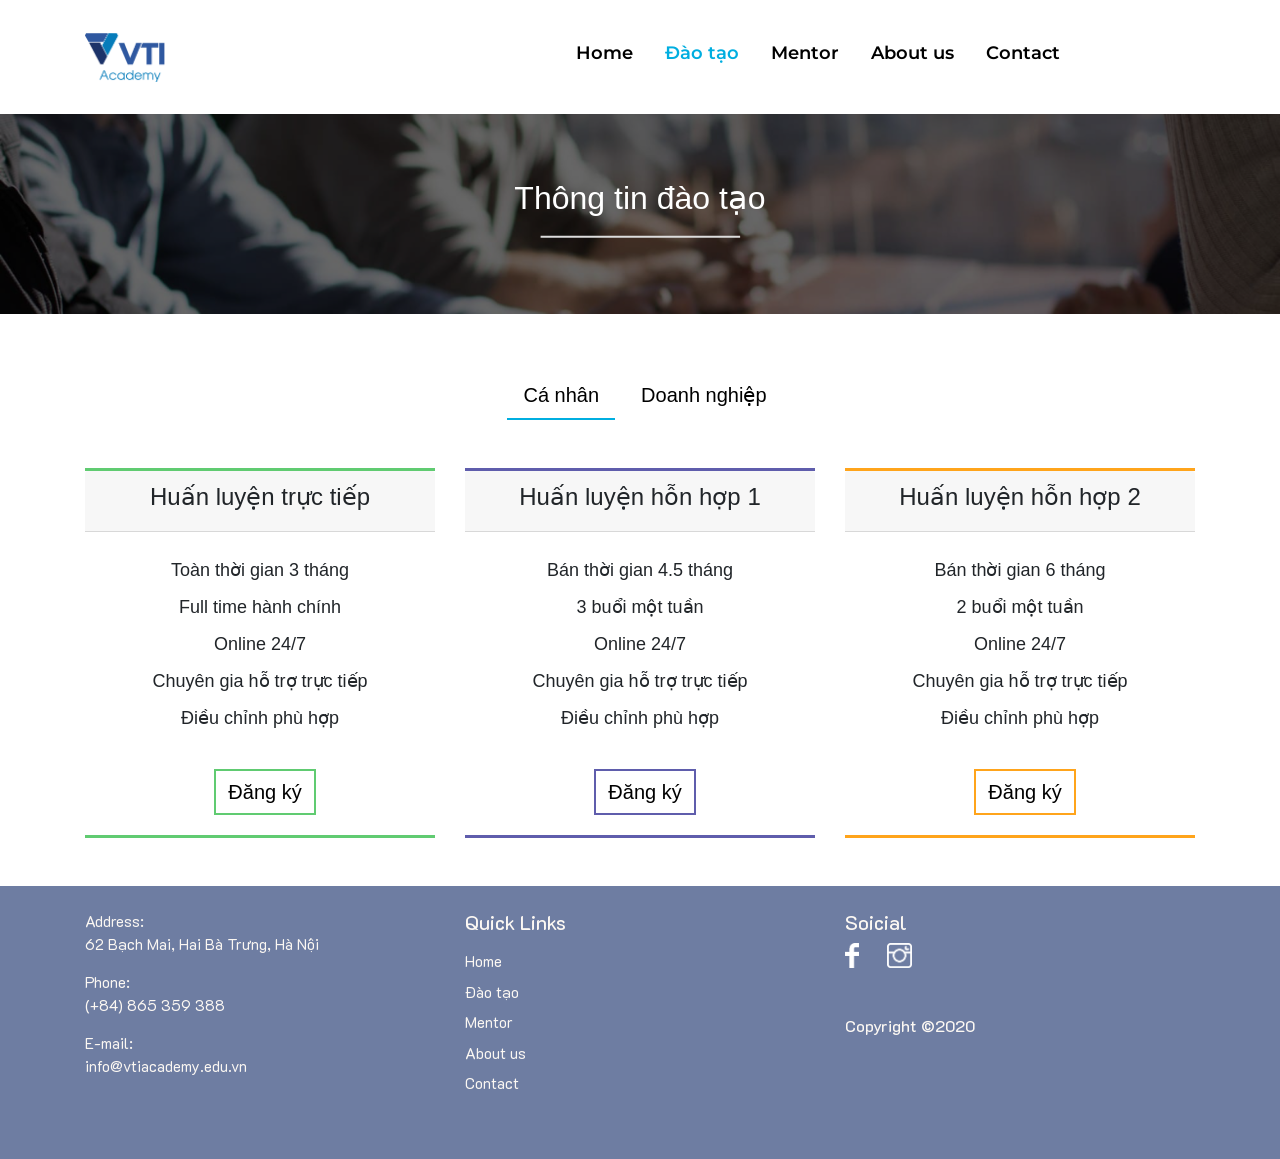
<file: Front-end/Assignment 2/educate/educate.html>
<!doctype html>

<head>
    <!-- Required meta tags -->
    <meta charset="utf-8">
    <meta name="viewport" content="width=device-width, initial-scale=1, shrink-to-fit=no">
    <link rel="icon" href="../pics/[LOGO]VTI ACADEMY-01-whitee.ico">

    <!-- Style css -->
    <link rel="stylesheet" type="text/css" href="./styles/educateStyles.css">

    <!-- Bootstrap CSS -->
    <link rel="stylesheet" href="https://stackpath.bootstrapcdn.com/bootstrap/4.4.1/css/bootstrap.min.css"
        integrity="sha384-Vkoo8x4CGsO3+Hhxv8T/Q5PaXtkKtu6ug5TOeNV6gBiFeWPGFN9MuhOf23Q9Ifjh" crossorigin="anonymous">

    <title>Đào tạo</title>
</head>

<body>
    <!-- This is header menu-->
    <header class="container-fluid py-4">
        <nav class="navbar navbar-expand-lg">
            <div class="container">
                <div class="row justify-content-between">
                    <!-- Brand -->
                    <div class="col-6 col-md-3 col-lg-2">
                        <a class="navbar-brand d-inline" href="../index.html">
                            <img src="../pics/[LOGO]VTI ACADEMY-01-blue.png" alt="logo-vti-blue">
                        </a>
                    </div>

                    <div class="col-4 col-lg-7 col-md-2">
                        <!-- Toggler/collapsibe Button -->
                        <button class="navbar-toggler p-0 ml-5" type="button" data-toggle="collapse"
                            data-target="#menu">
                            <span id="nav-toggle">&#9776;</span>
                        </button>
                        <!-- Navbar links -->
                        <div class="collapse navbar-collapse" id="menu">
                            <ul id="menu" class="navbar-nav d-inline-flex">
                                <li class="nav-item">
                                    <a class="nav-link mx-2" href="../index.html">Home</a>
                                </li>
                                <li class="nav-item">
                                    <a class="nav-link active mx-2" href="../educate/educate.html">Đào tạo</a>
                                </li>
                                <li class="nav-item">
                                    <a class="nav-link mx-2" href="../mentor/mentor.html">Mentor</a>
                                </li>
                                <li class="nav-item">
                                    <a class="nav-link mx-2" href="../about/about_us.html">About us</a>
                                </li>
                                <li class="nav-item">
                                    <a class="nav-link mx-2" href="../contacs/contact.html">Contact</a>
                                </li>
                            </ul>
                        </div>
                    </div>
                </div>
            </div>
        </nav>
    </header>

    <!-- Banners -->
    <div id="banner" class="container-fluid mb-5">
        <div id="contentBanner">
            <h2>Thông tin đào tạo</h2>
            <svg height="4" width="200">
                <line x1="0" y1="0" x2="200" y2="0" style="stroke:#ddd;stroke-width:4" />
                Sorry, your browser does not support inline SVG.
            </svg>
        </div>
        <div id="imgBanner">
        </div>
    </div>

    <!-- Compaire -->
    <div id="educate" class="container-fluid mb-5">
        <nav>
            <div class="nav nav-pills justify-content-center">
                <a class="nav-item nav-link active" data-toggle="tab" href="#nav-personal">Cá nhân</a>
                <a class="nav-item nav-link" data-toggle="tab" href="#nav-business">Doanh nghiệp</a>
            </div>
        </nav>
        <div class="tab-content">
            <div class="tab-pane fade show active" id="nav-personal">
                <div class="container">
                    <div class="row justify-content-center">
                        <div class="col-md-6 col-lg-4 mt-5">
                            <div id="card_1" class="card">
                                <div class="card-header">
                                    <h4>Huấn luyện trực tiếp</h4>
                                </div>
                                <div class="card-body">
                                    <ul class="list-unstyled">
                                        <li>Toàn thời gian 3 tháng</li>
                                        <li>Full time hành chính</li>
                                        <li>Online 24/7</li>
                                        <li>Chuyên gia hỗ trợ trực tiếp</li>
                                        <li>Điều chỉnh phù hợp</li>
                                    </ul>
                                    <a href="../contacs/contact.html" class="btn btn-primary mt-3">Đăng ký</a>
                                </div>
                            </div>
                        </div>
                        <div class="col-md-6 col-lg-4 mt-5">
                            <div id="card_2" class="card">
                                <div class="card-header">
                                    <h4>Huấn luyện hỗn hợp 1</h44>
                                </div>
                                <div class="card-body">
                                    <ul class="list-unstyled">
                                        <li>Bán thời gian 4.5 tháng</li>
                                        <li>3 buổi một tuần</li>
                                        <li>Online 24/7</li>
                                        <li>Chuyên gia hỗ trợ trực tiếp</li>
                                        <li>Điều chỉnh phù hợp</li>
                                    </ul>
                                    <a href="../contacs/contact.html" class="btn btn-primary mt-3">Đăng ký</a>
                                </div>
                            </div>
                        </div>
                        <div class="col-md-6 col-lg-4 mt-5">
                            <div id="card_3" class="card">
                                <div class="card-header">
                                    <h4>Huấn luyện hỗn hợp 2</h4>
                                </div>
                                <div class="card-body">
                                    <ul class="list-unstyled">
                                        <li>Bán thời gian 6 tháng</li>
                                        <li>2 buổi một tuần</li>
                                        <li>Online 24/7</li>
                                        <li>Chuyên gia hỗ trợ trực tiếp</li>
                                        <li>Điều chỉnh phù hợp</li>
                                    </ul>
                                    <a href="../contacs/contact.html" class="btn btn-primary mt-3">Đăng ký</a>
                                </div>
                            </div>
                        </div>
                    </div>
                </div>
            </div>
            <div class="tab-pane fade" id="nav-business">
                <div class="container-fluid">
                    <div class="row justify-content-center">
                        <div class="col-md-6 col-lg-4 mt-5">
                            <div id="card_4" class="card">
                                <div class="card-header">
                                    <h4>Huấn luyện cho đối tác</h44>
                                </div>
                                <div class="card-body">
                                    <ul class="list-unstyled">
                                        <li>Toàn thời gian 3 tháng</li>
                                        <li>Full time hành chính</li>
                                        <li>Online 24/7</li>
                                        <li>Chuyên gia hỗ trợ trực tiếp</li>
                                        <li>Điều chỉnh phù hợp</li>
                                    </ul>
                                    <a href="../contacs/contact.html" class="btn btn-primary mt-3">Đăng ký</a>
                                </div>
                            </div>
                        </div>
                    </div>
                </div>
            </div>
        </div>
    </div>

    <!-- This is footer -->
    <footer class="container-fluid py-4 pb-5">
        <div class="container">
            <div class="row">
                <div class="col-lg-4 col-md-6">
                    <ul class="p-0">
                        <li class="mb-3">
                            <span class="d-block">Address:</span>
                            <span> 62 Bạch Mai, Hai Bà Trưng, Hà Nội</span>
                        </li>
                        <li class="mb-3">
                            <span class="d-block">Phone:</span>
                            <span>(+84) 865 359 388</span></li>
                        <li class="mb-3">
                            <span class="d-block">E-mail:</span>
                            <span>info@vtiacademy.edu.vn</span>
                        </li>
                    </ul>
                </div>
                <div class="col-lg-4 col-md-6">
                    <h5>Quick Links</h5>
                    <ul class="p-0 mt-3">
                        <li class="mb-2">
                            <a href="../index.html">Home</a>
                        </li>
                        <li class="mb-2">
                            <a href="../educate/educate.html">Đào tạo</a>
                        </li>
                        <li class="mb-2">
                            <a href="../mentor/mentor.html">Mentor</a>
                        <li class="mb-2">
                            <a href="../about/about_us.html">About us</a>
                        </li>
                        <li class="mb-2">
                            <a href="../contacs/contact.html">Contact</a>
                        </li>
                    </ul>
                </div>
                <div class="col-lg-4 col-md-6">
                    <h5>Soicial</h5>
                    <a class="mr-4" href="#">
                        <img id="facebook" class="img-fluid" src="../pics/face-white.png" alt="facebook">
                    </a>
                    <a href="#">
                        <img id="ins" class="img-fluid" src="../pics/ins-white.png" alt="instagraminstagram">
                    </a>
                    <h6 class="mt-5">Copyright ©2020</h6>
                </div>
            </div>
        </div>
    </footer>

    <!-- Optional JavaScript -->
    <!-- jQuery first, then Popper.js, then Bootstrap JS -->
    <script src="https://code.jquery.com/jquery-3.4.1.slim.min.js"
        integrity="sha384-J6qa4849blE2+poT4WnyKhv5vZF5SrPo0iEjwBvKU7imGFAV0wwj1yYfoRSJoZ+n" crossorigin="anonymous">
    </script>
    <script src="https://cdn.jsdelivr.net/npm/popper.js@1.16.0/dist/umd/popper.min.js"
        integrity="sha384-Q6E9RHvbIyZFJoft+2mJbHaEWldlvI9IOYy5n3zV9zzTtmI3UksdQRVvoxMfooAo" crossorigin="anonymous">
    </script>
    <script src="https://stackpath.bootstrapcdn.com/bootstrap/4.4.1/js/bootstrap.min.js"
        integrity="sha384-wfSDF2E50Y2D1uUdj0O3uMBJnjuUD4Ih7YwaYd1iqfktj0Uod8GCExl3Og8ifwB6" crossorigin="anonymous">
    </script>
</body>

</html>
</file>
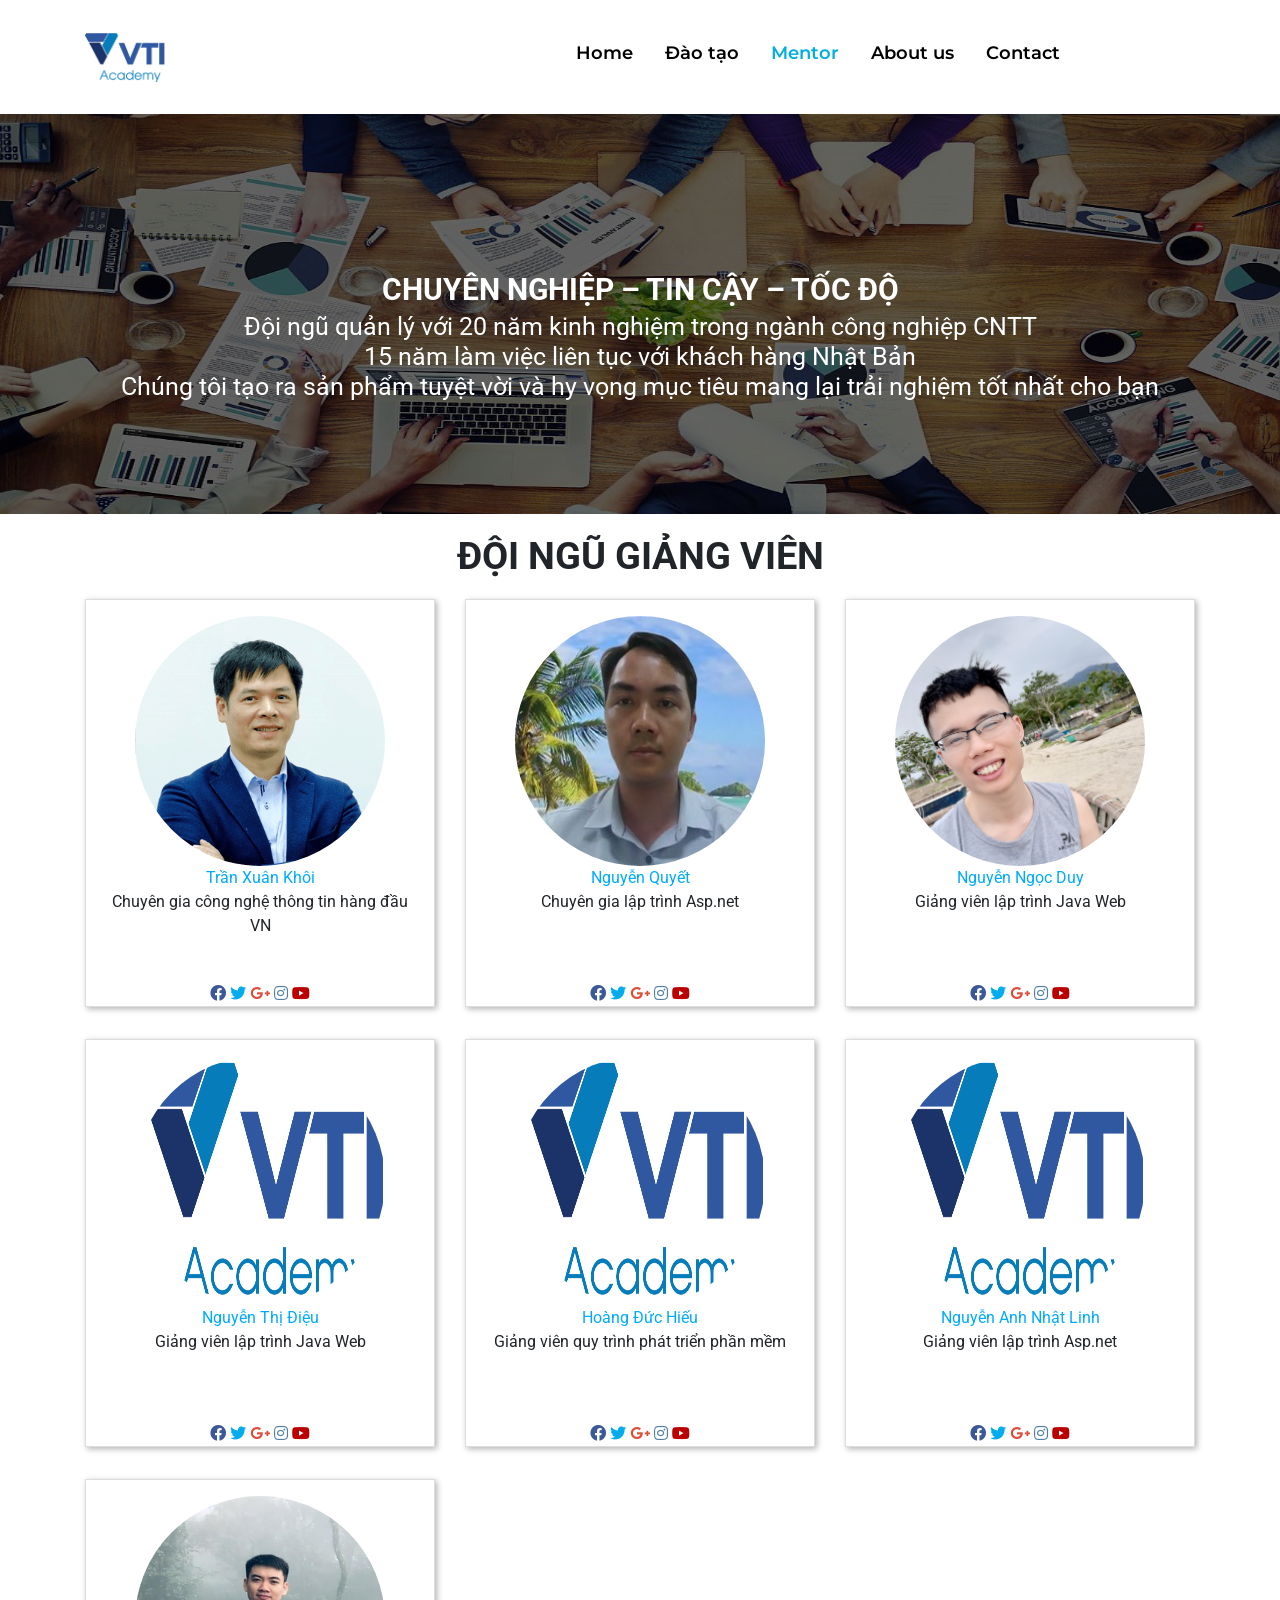
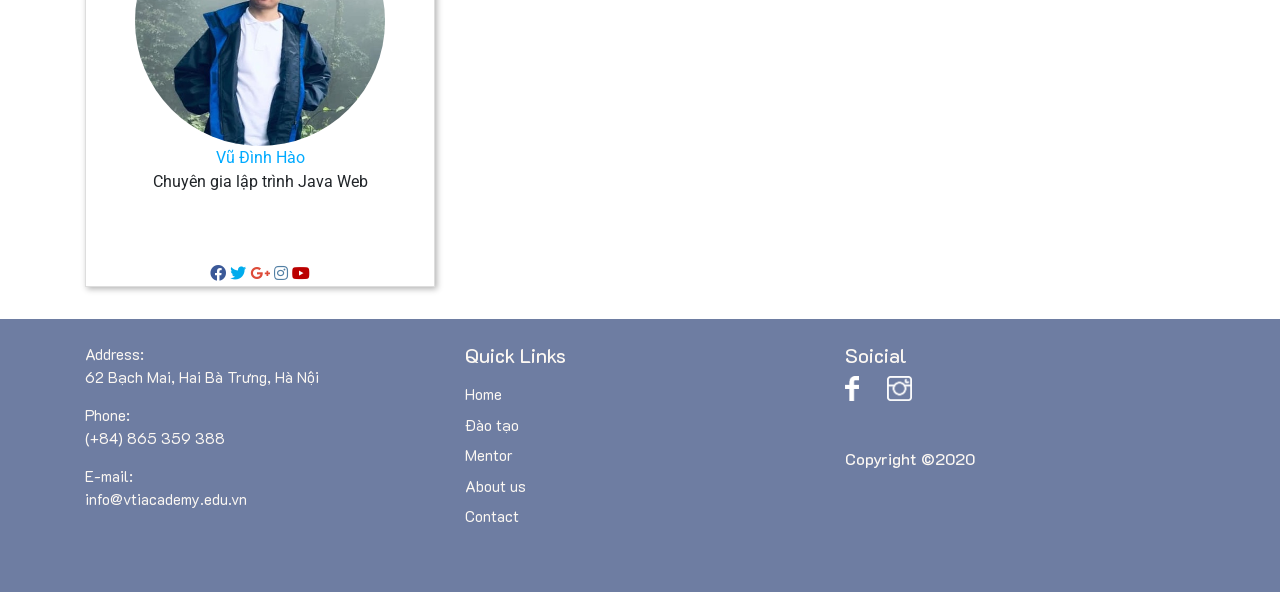
<file: Front-end/Assignment 2/mentor/mentor.html>
<!doctype html>
<html>

<head>
    <!-- Required meta tags -->
    <meta charset="utf-8">
    <meta name="viewport" content="width=device-width, initial-scale=1, shrink-to-fit=no">
    <link rel="icon" href="./pics/[LOGO]VTI ACADEMY-01-whitee.ico">
    <link href="https://use.fontawesome.com/releases/v5.0.4/css/all.css" rel="stylesheet">

    <!-- Style css -->
    <link rel="stylesheet" type="text/css" href="./styles/mentor.css">

    <!-- Bootstrap CSS -->
    <link rel="stylesheet" href="https://stackpath.bootstrapcdn.com/bootstrap/4.4.1/css/bootstrap.min.css"
        integrity="sha384-Vkoo8x4CGsO3+Hhxv8T/Q5PaXtkKtu6ug5TOeNV6gBiFeWPGFN9MuhOf23Q9Ifjh" crossorigin="anonymous">

    <title>Chuyên gia</title>
</head>


<body>
    <!-- This is header menu-->
    <header class="container-fluid py-4">
        <nav class="navbar navbar-expand-lg">
            <div class="container">
                <div class="row justify-content-between">
                    <!-- Brand -->
                    <div class="col-6 col-md-3 col-lg-2">
                        <a class="navbar-brand d-inline" href="../index.html">
                            <img src="../pics/[LOGO]VTI ACADEMY-01-blue.png" alt="logo-vti-blue">
                        </a>
                    </div>

                    <div class="col-4 col-lg-7 col-md-2">
                        <!-- Toggler/collapsibe Button -->
                        <button class="navbar-toggler p-0 ml-5" type="button" data-toggle="collapse"
                            data-target="#menu">
                            <span id="nav-toggle">&#9776;</span>
                        </button>
                        <!-- Navbar links -->
                        <div class="collapse navbar-collapse" id="menu">
                            <ul id="menu" class="navbar-nav d-inline-flex">
                                <li class="nav-item">
                                    <a class="nav-link mx-2" href="../index.html">Home</a>
                                </li>
                                <li class="nav-item">
                                    <a class="nav-link mx-2" href="../educate/educate.html">Đào tạo</a>
                                </li>
                                <li class="nav-item">
                                    <a class="nav-link active mx-2" href="../mentor/mentor.html">Mentor</a>
                                </li>
                                <li class="nav-item">
                                    <a class="nav-link mx-2" href="../about/about_us.html">About us</a>
                                </li>
                                <li class="nav-item">
                                    <a class="nav-link mx-2" href="../contacs/contact.html">Contact</a>
                                </li>
                            </ul>
                        </div>
                    </div>
                </div>
            </div>
        </nav>
    </header>

    <main>
        <!-- This is banner -->
        <session>
            <div class="about_header_bg">
                <div class="about_header">
                    <p>Chuyên nghiệp – Tin cậy – Tốc độ</p>
                    <div class="about_header_content">
                        <div>Đội ngũ quản lý với 20 năm kinh nghiệm trong ngành công nghiệp CNTT</div>
                        <div>15 năm làm việc liên tục với khách hàng Nhật Bản</div>
                        <div>Chúng tôi tạo ra sản phẩm tuyệt vời và hy vọng mục tiêu mang lại trải nghiệm tốt nhất cho
                            bạn</div>
                    </div>
                </div>
                <div class="about_header_img">
                    <img src="pics\78042465_2472953972831375_2361903537996169216_o.jpg">
                </div>
            </div>
        </session>
        <section>
            <div class="wwd_header">
                <h2>Đội ngũ giảng viên</h2>
            </div>
            <div class="container">
                <div class="row mentor_faculty_box">
                    <div class="col-md-4 col-sm-4 col-xs-12 text-center pb16 pt16" style="min-width: 240px;">
                        <div class="mentor_faculty_border">
                            <div class="mentor-content-tag">
                                <div class="mentor-content-border">
                                    <img class="img-fluid o_we_custom_image mentor_faculty_box_image mb16 mt16"
                                        src="pics/anhkhoi.png">
                                    <div class="mentor_faculty_box_name mt16">
                                        <span>Trần Xuân Khôi</span>
                                    </div>
                                    <div class="mentor_faculty_box_specialization">
                                        <span>Chuyên gia công nghệ thông tin hàng đầu VN</span>
                                    </div>
                                </div>
                                <div class="col-12 social padding">
                                    <a href="#"><i class="fab fa-facebook"></i></a>
                                    <a href="#"><i class="fab fa-twitter"></i></a>
                                    <a href="#"><i class="fab fa-google-plus-g"></i></a>
                                    <a href="#"><i class="fab fa-instagram"></i></a>
                                    <a href="#"><i class="fab fa-youtube"></i></a>
                                </div>
                            </div>
                        </div>
                    </div>
                    <div class="col-md-4 col-sm-4 col-xs-12 text-center pb16 pt16" style="min-width: 240px;">
                        <div class="mentor_faculty_border">
                            <div class="mentor-content-tag">
                                <div class="mentor-content-border">
                                    <img class="img-fluid o_we_custom_image mentor_faculty_box_image mb16 mt16"
                                        src="pics/anhquyet.jpg">
                                    <div class="mentor_faculty_box_name mt16">
                                        <span>Nguyễn Quyết</span>
                                    </div>
                                    <div class="mentor_faculty_box_specialization">
                                        <span>Chuyên gia lập trình Asp.net</span>
                                    </div>
                                </div>
                                <div class="col-12 social padding">
                                    <a href="#"><i class="fab fa-facebook"></i></a>
                                    <a href="#"><i class="fab fa-twitter"></i></a>
                                    <a href="#"><i class="fab fa-google-plus-g"></i></a>
                                    <a href="#"><i class="fab fa-instagram"></i></a>
                                    <a href="#"><i class="fab fa-youtube"></i></a>
                                </div>
                            </div>
                        </div>
                    </div>
                    <div class="col-md-4 col-sm-4 col-xs-12 text-center pb16 pt16" style="min-width: 240px;">
                        <div class="mentor_faculty_border">
                            <div class="mentor-content-tag">
                                <div class="mentor-content-border">
                                    <img class="img-fluid o_we_custom_image mentor_faculty_box_image mb16 mt16"
                                        src="pics/anhduy.jpg">
                                    <div class="mentor_faculty_box_name mt16">
                                        <span>Nguyễn Ngọc Duy</span>
                                    </div>
                                    <div class="mentor_faculty_box_specialization">
                                        <span>Giảng viên lập trình Java Web</span>
                                    </div>
                                </div>
                                <div class="col-12 social padding">
                                    <a href="#"><i class="fab fa-facebook"></i></a>
                                    <a href="#"><i class="fab fa-twitter"></i></a>
                                    <a href="#"><i class="fab fa-google-plus-g"></i></a>
                                    <a href="#"><i class="fab fa-instagram"></i></a>
                                    <a href="#"><i class="fab fa-youtube"></i></a>
                                </div>
                            </div>
                        </div>
                    </div>
                    <div class="col-md-4 col-sm-4 col-xs-12 text-center pb16 pt16" style="min-width: 240px;">
                        <div class="mentor_faculty_border">
                            <div class="mentor-content-tag">
                                <div class="mentor-content-border">
                                    <img class="img-fluid o_we_custom_image mentor_faculty_box_image mb16 mt16" src="pics\[LOGO]VTI ACADEMY-01-blue.png">
                                    <div class="mentor_faculty_box_name mt16">
                                        <span>Nguyễn Thị Điệu</span>
                                    </div>
                                    <div class="mentor_faculty_box_specialization">
                                        <span>Giảng viên lập trình Java Web</span>
                                    </div>
                                </div>
                                <div class="col-12 social padding">
                                    <a href="#"><i class="fab fa-facebook"></i></a>
                                    <a href="#"><i class="fab fa-twitter"></i></a>
                                    <a href="#"><i class="fab fa-google-plus-g"></i></a>
                                    <a href="#"><i class="fab fa-instagram"></i></a>
                                    <a href="#"><i class="fab fa-youtube"></i></a>
                                </div>
                            </div>
                        </div>
                    </div>
                    <div class="col-md-4 col-sm-4 col-xs-12 text-center pb16 pt16" style="min-width: 240px;">
                        <div class="mentor_faculty_border">
                            <div class="mentor-content-tag">
                                <div class="mentor-content-border">
                                    <img class="img-fluid o_we_custom_image mentor_faculty_box_image mb16 mt16" src="pics\[LOGO]VTI ACADEMY-01-blue.png">
                                    <div class="mentor_faculty_box_name mt16">
                                        <span>Hoàng Đức Hiếu</span>
                                    </div>
                                    <div class="mentor_faculty_box_specialization">
                                        <span>Giảng viên quy trình phát triển phần mềm</span>
                                    </div>
                                </div>
                                <div class="col-12 social padding">
                                    <a href="#"><i class="fab fa-facebook"></i></a>
                                    <a href="#"><i class="fab fa-twitter"></i></a>
                                    <a href="#"><i class="fab fa-google-plus-g"></i></a>
                                    <a href="#"><i class="fab fa-instagram"></i></a>
                                    <a href="#"><i class="fab fa-youtube"></i></a>
                                </div>
                            </div>
                        </div>
                    </div>
                    <div class="col-md-4 col-sm-4 col-xs-12 text-center pb16 pt16" style="min-width: 240px;">
                        <div class="mentor_faculty_border">
                            <div class="mentor-content-tag">
                                <div class="mentor-content-border">
                                    <img class="img-fluid o_we_custom_image mentor_faculty_box_image mb16 mt16" src="pics\[LOGO]VTI ACADEMY-01-blue.png">
                                    <div class="mentor_faculty_box_name mt16">
                                        <span>Nguyễn Anh Nhật Linh</span>
                                    </div>
                                    <div class="mentor_faculty_box_specialization">
                                        <span>Giảng viên lập trình Asp.net</span>
                                    </div>
                                </div>
                                <div class="col-12 social padding">
                                    <a href="#"><i class="fab fa-facebook"></i></a>
                                    <a href="#"><i class="fab fa-twitter"></i></a>
                                    <a href="#"><i class="fab fa-google-plus-g"></i></a>
                                    <a href="#"><i class="fab fa-instagram"></i></a>
                                    <a href="#"><i class="fab fa-youtube"></i></a>
                                </div>
                            </div>
                        </div>
                    </div>
                    <div class="col-md-4 col-sm-4 col-xs-12 text-center pb16 pt16" style="min-width: 240px;">
                        <div class="mentor_faculty_border">
                            <div class="mentor-content-tag">
                                <div class="mentor-content-border">
                                    <img class="img-fluid o_we_custom_image mentor_faculty_box_image mb16 mt16"
                                        src="pics/anhhao.jpg">
                                    <div class="mentor_faculty_box_name mt16">
                                        <span>Vũ Đình Hào</span>
                                    </div>
                                    <div class="mentor_faculty_box_specialization">
                                        <span>Chuyên gia lập trình Java Web</span>
                                    </div>
                                </div>
                                <div class="col-12 social padding">
                                    <a href="#"><i class="fab fa-facebook"></i></a>
                                    <a href="#"><i class="fab fa-twitter"></i></a>
                                    <a href="#"><i class="fab fa-google-plus-g"></i></a>
                                    <a href="#"><i class="fab fa-instagram"></i></a>
                                    <a href="#"><i class="fab fa-youtube"></i></a>
                                </div>
                            </div>
                        </div>
                    </div>
                </div>
            </div>
        </section>
    </main>

    <!-- This is footer -->
    <footer class="container-fluid py-4 pb-5">
        <div class="container">
            <div class="row">
                <div class="col-lg-4 col-md-6">
                    <ul class="p-0">
                        <li class="mb-3">
                            <span class="d-block">Address:</span>
                            <span> 62 Bạch Mai, Hai Bà Trưng, Hà Nội</span>
                        </li>
                        <li class="mb-3">
                            <span class="d-block">Phone:</span>
                            <span>(+84) 865 359 388</span></li>
                        <li class="mb-3">
                            <span class="d-block">E-mail:</span>
                            <span>info@vtiacademy.edu.vn</span>
                        </li>
                    </ul>
                </div>
                <div class="col-lg-4 col-md-6">
                    <h5>Quick Links</h5>
                    <ul class="p-0 mt-3">
                        <li class="mb-2">
                            <a href="../index.html">Home</a>
                        </li>
                        <li class="mb-2">
                            <a href="../educate/educate.html">Đào tạo</a>
                        </li>
                        <li class="mb-2">
                            <a href="../mentor/mentor.html">Mentor</a>
                        <li class="mb-2">
                            <a href="../about/about_us.html">About us</a>
                        </li>
                        <li class="mb-2">
                            <a href="../contacs/contact.html">Contact</a>
                        </li>
                    </ul>
                </div>
                <div class="col-lg-4 col-md-6">
                    <h5>Soicial</h5>
                    <a class="mr-4" href="#">
                        <img id="facebook" class="img-fluid" src="../pics/face-white.png" alt="facebook">
                    </a>
                    <a href="#">
                        <img id="ins" class="img-fluid" src="../pics/ins-white.png" alt="instagraminstagram">
                    </a>
                    <h6 class="mt-5">Copyright ©2020</h6>
                </div>
            </div>
        </div>
    </footer>

    <!-- Optional JavaScript -->
    <!-- jQuery first, then Popper.js, then Bootstrap JS -->
    <script src="https://code.jquery.com/jquery-3.4.1.slim.min.js"
        integrity="sha384-J6qa4849blE2+poT4WnyKhv5vZF5SrPo0iEjwBvKU7imGFAV0wwj1yYfoRSJoZ+n" crossorigin="anonymous">
    </script>
    <script src="https://cdn.jsdelivr.net/npm/popper.js@1.16.0/dist/umd/popper.min.js"
        integrity="sha384-Q6E9RHvbIyZFJoft+2mJbHaEWldlvI9IOYy5n3zV9zzTtmI3UksdQRVvoxMfooAo" crossorigin="anonymous">
    </script>
    <script src="https://stackpath.bootstrapcdn.com/bootstrap/4.4.1/js/bootstrap.min.js"
        integrity="sha384-wfSDF2E50Y2D1uUdj0O3uMBJnjuUD4Ih7YwaYd1iqfktj0Uod8GCExl3Og8ifwB6" crossorigin="anonymous">
    </script>
</body>

</html>
</file>
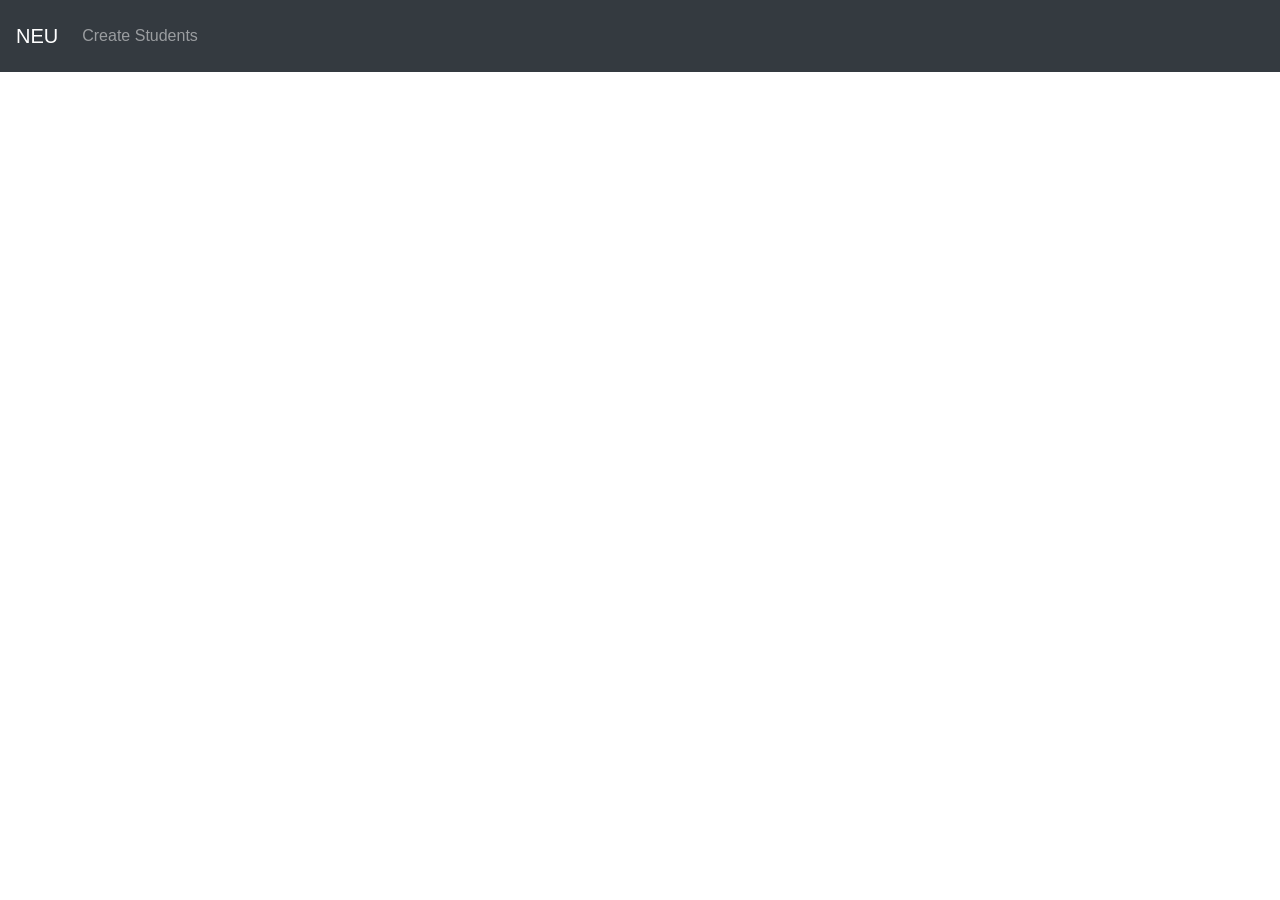
<file: Students_Management/WebContent/views/html/header.html>
<!DOCTYPE html>
<html>

<head>
    <meta charset="UTF-8">
    <title>Header</title>
    <!-- CSS -->
    <link rel="stylesheet" href="https://maxcdn.bootstrapcdn.com/bootstrap/4.0.0/css/bootstrap.min.css"
        integrity="sha384-Gn5384xqQ1aoWXA+058RXPxPg6fy4IWvTNh0E263XmFcJlSAwiGgFAW/dAiS6JXm" crossorigin="anonymous">
    <!-- /CSS -->
</head>

<body>
    <!-- This is header menu-->
    <header class="container-fluid p-0">
        <nav class="navbar navbar-expand-lg navbar-dark bg-dark py-3">
            <a class="navbar-brand" href="../jsp/index.jsp" target='_parent'>NEU</a>
            <div class="collapse navbar-collapse" id="navbarNav">
                <ul class="navbar-nav">
                    <li class="nav-item">
                        <a id="create" class="nav-link" href="/new" target='_parent'>Create Students</a>
                    </li>
                </ul>
            </div>
        </nav>
    </header>

    <!-- Script -->
    <script src="https://code.jquery.com/jquery-3.2.1.slim.min.js"
        integrity="sha384-KJ3o2DKtIkvYIK3UENzmM7KCkRr/rE9/Qpg6aAZGJwFDMVNA/GpGFF93hXpG5KkN" crossorigin="anonymous">
    </script>
    <script src="https://cdnjs.cloudflare.com/ajax/libs/popper.js/1.12.9/umd/popper.min.js"
        integrity="sha384-ApNbgh9B+Y1QKtv3Rn7W3mgPxhU9K/ScQsAP7hUibX39j7fakFPskvXusvfa0b4Q" crossorigin="anonymous">
    </script>
    <script src="https://maxcdn.bootstrapcdn.com/bootstrap/4.0.0/js/bootstrap.min.js"
        integrity="sha384-JZR6Spejh4U02d8jOt6vLEHfe/JQGiRRSQQxSfFWpi1MquVdAyjUar5+76PVCmYl" crossorigin="anonymous">
    </script>
    <!-- /Script -->
</body>

</html>
</file>
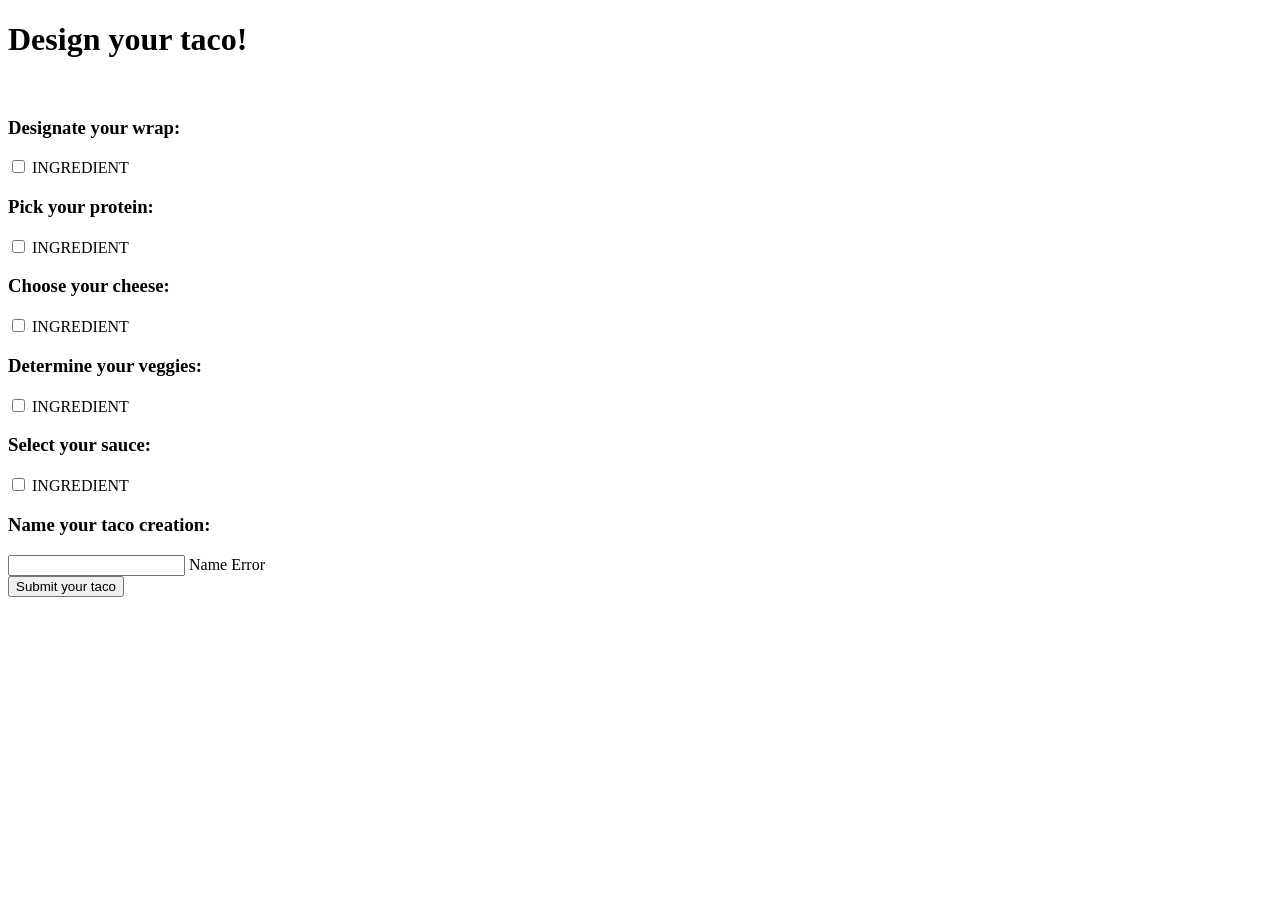
<file: Java/Workspace Java/taco-cloud/src/main/resources/templates/design.html>
<!DOCTYPE html>
<html>
<head>
<meta charset="UTF-8">
<title>Taco Cloud</title>
<link rel="stylesheet" th:href="@{/styles.css}" />
</head>
<body>
	<h1>Design your taco!</h1>
	<img th:src="@{/images/TacoCloud.png}">
	<form th:object="${design}" method="POST">
		<div class="grid">
			<div class="ingredient-group" id="wraps">
				<h3>Designate your wrap:</h3>
				<div th:each="ingredient : ${wrap}">
					<input name="ingredients" type="checkbox" th:value="${ingredient.id}" />
					<span th:text="${ingredient.name}">INGREDIENT</span>
					<br/>
				</div>
			</div>
			
			<div class="ingredient-group" id="proteins">
				<h3>Pick your protein:</h3>
				<div th:each="ingredient : ${protein}">
					<input name="ingredients" type="checkbox" th:value="${ingredient.id}" />
					<span th:text="${ingredient.name}">INGREDIENT</span>
					<br/>
				</div>
			</div>
			
			<div class="ingredient-group" id="cheeses">
				<h3>Choose your cheese:</h3>
				<div th:each="ingredient : ${cheese}">
					<input name="ingredients" type="checkbox" th:value="${ingredient.id}" />
					<span th:text="${ingredient.name}">INGREDIENT</span>
					<br/>
				</div>
			</div>
			
			<div class="ingredient-group" id="veggies">
				<h3>Determine your veggies:</h3>
				<div th:each="ingredient : ${veggies}">
					<input name="ingredients" type="checkbox" th:value="${ingredient.id}" />
					<span th:text="${ingredient.name}">INGREDIENT</span>
					<br/>
				</div>
			</div>
			
			<div class="ingredient-group" id="sauces">
				<h3>Select your sauce:</h3>
				<div th:each="ingredient : ${sauce}">
					<input name="ingredients" type="checkbox" th:value="${ingredient.id}" />
					<span th:text="${ingredient.name}">INGREDIENT</span>
					<br/>
				</div>
			</div>
		</div>
		
		<div>
		
		
		<h3>Name your taco creation:</h3>
		<input type="text" th:field="*{name}" />
      	<span class="validationError" th:if="${#fields.hasErrors('name')}" th:errors="*{name}">Name Error</span>
		<br/>
		
		<button>Submit your taco</button>
		</div>
	</form>
</body>
</html>
</file>
<file: Front-end/Assignment 2/styles/index.css>
/* Font */
@import url('https://fonts.googleapis.com/css2?family=K2D:wght@400;500&family=Montserrat:wght@600&display=swap');

/* Header styles */
header a {
    color: black;
    font-family: Montserrat, sans-serif;
    font-weight: 600;
    font-size: 18px;
    transition: color 0.75s;
}

header button.navbar-toggler:focus {
    outline: none;
}

#nav-toggle {
    font-size: 30px;
    color: #00AEE0;
}

header ul {
    list-style-type: none !important;
}

header a.active {
    color: #00AEE0;
}

header a:hover {
    color: #00AEE0;
}

header img {
    width: 50%;
}

/* Banners styles */
#banners {
    position: relative;
}

#banners img {
    filter: brightness(40%);
}

#bannersText {
    color: white;
    font-size: 2.5vw;
    text-align: center;
    position: absolute;
    top: 50%;
    left: 50%;
    transform: translate(-50%, -50%);
}

/* Futures area */
#futuresArea {
    text-align: center;
}

#futuresArea img {
    margin-top: 30px;
    margin-bottom: 30px;
}

#futuresArea h3 {
    font-size: 24px;
    margin-bottom: 10px;
}

@media (min-width: 992px) {
    #futuresArea {
        background-color: white;
        transform: translate(0%, -30%);
    }
}

/* About us*/
#aboutUsContent {
    text-align: center;
}

#aboutUs a.btn-outline-primary {
    transition: 0.5s;
    border-color: #00AEE0;
    color: #00AEE0;
}

#aboutUs a.btn-outline-primary:hover {
    border-color: #00AEE0;
    background-color: #00AEE0;
    color: white;
}

@media (min-width: 768px) {
    #aboutUs img {
        position: absolute;
        max-height: 100%;
        top: 50%;
        left: 50%;
        transform: translate(-50%, -50%);
    }
}

/* Education */
#eduContent {
    text-align: center;
}

.educationImg {
    overflow: hidden;
}

.educationInfor img, h5 {
    transition: all .5s ease;
}

.educationInfor:hover img {
    transform: scale(1.5);
    transform-origin: 50% 50%;
}

.educationInfor:hover h5 {
    color: #00AEE0;
}

.educationInfor h5 {
    margin: 20px 0px 20px 0px;
}

.educationInfor a {
    color: #00AEE0;
}

.educationInfor a:hover {
    text-decoration: none;
}

/* Numbers */
#number {
    text-align: center;
    font-size: 20px;
}

#number h1 {
    color: #00AEE0;
}

/* Testimonials */

@media (max-width: 767.98px) {
    #testimonials {
        overflow-x: hidden;
    }

    #testimonials img {
        height: 500px;
    }

    #testimonialsInfo .carousel-inner {
        width: 80vw;
        height: 90vw;
    }
}

@media (min-width: 768px) and (max-width: 991.98px) {
    #testimonials img {
        width: 100%;
    }

    #testimonialsInfo .carousel-inner {
        width: 65vw;
        height: 17vh;
    }
}

@media (min-width: 992px) and (max-width: 1199.98px) {
    #testimonials img {
        width: 100%;
    }

    #testimonialsInfo .carousel-inner {
        width: 60vw;
        height: 17vh;
    }
}

@media (min-width: 1200px) {
    #testimonials img {
        width: 100%;
    }

    #testimonialsInfo .carousel-inner {
        width: 40vw;
        height: 30vh;
    }
}

#testimonialsText {
    color: balck;
    background-color: white;
    border-radius: 10px;
    padding: 30px;
    position: absolute;
    top: 50%;
    left: 50%;
    transform: translate(-50%, -50%);
}

#testimonialsInfo .carousel-indicators li {
    background-color: #00AEE0;
}

#testimonialsText img {
    width: 48px;
    height: 48px;
}

/* Company */
#companyContent {
    text-align: center;
}
#company img{
    margin: auto;
    display: block;
    width: 50%;
}

/* Footer styles */
footer {
    background-color: #6e7da2;
    font-family: K2D, sans-serif;
    font-size: 15px;
    color: #fcf8f3;
}

footer h5 {
    font-weight: 500;
}

footer ul {
    list-style-type: none;
}

footer a {
    color: #fcf8f3;
}

footer a:hover {
    text-decoration: none;
}

#facebook {
    width: 4%;
}

#ins {
    width: 7%;
}
</file>
<file: Front-end/Assignment 2/styles/example.css>
/* Font */
@import url('https://fonts.googleapis.com/css2?family=K2D:wght@400;500&family=Montserrat:wght@600&display=swap');

/* Header styles */
header a {
    color: black;
    font-family: Montserrat, sans-serif;
    font-weight: 600;
    font-size: 18px;
    transition: color 0.75s;
}

header button.navbar-toggler:focus {
    outline: none;
}

#nav-toggle {
    font-size: 30px;
    color: #00AEE0;
}

header ul {
    list-style-type: none !important;
}

header a.active {
    color: #00AEE0;
}

header a:hover {
    color: #00AEE0;
}

header img {
    width: 50%;
}

/* Footer styles */
footer {
    background-color: #6e7da2;
    font-family: K2D, sans-serif;
    font-size: 15px;
    color: #fcf8f3;
}

footer h5 {
    font-weight: 500;
}

footer ul {
    list-style-type: none;
}

footer a {
    color: #fcf8f3;
}

footer a:hover {
    text-decoration: none;
}

#facebook {
    width: 4%;
}

#ins {
    width: 7%;
}
</file>
<file: Front-end/Assignment 2/about/styles/about_us.css>
/* Font */
@import url('https://fonts.googleapis.com/css2?family=K2D:wght@400;500&family=Montserrat:wght@600&display=swap');

/* Header styles */
header a {
    color: black;
    font-family: Montserrat, sans-serif;
    font-weight: 600;
    font-size: 18px;
    transition: color 0.75s;
}

header button.navbar-toggler:focus{
    outline: none;
}

#nav-toggle{
    font-size: 30px;
    color: #00AEE0;
}

header ul {
    list-style-type: none !important;
}

header a.active {
    color: #00AEE0;
}

header a:hover {
    color: #00AEE0;
}

header img {
    width: 50%;
}

/* Footer styles */
footer {
    background-color: #6e7da2;
    font-family: K2D, sans-serif;
    font-size: 15px;
    color: #fcf8f3;
}

footer h5 {
    font-weight: 500;
}

footer ul {
    list-style-type: none;
}

footer a {
    color: #fcf8f3;
}

footer a:hover {
    text-decoration: none;
}

#facebook {
    width: 4%;
}

#ins {
    width: 7%;
}

/* main */
.about_header_bg {
    position: relative;
}

.about_header {
    position: absolute;
    z-index: 1;
    top: 45%;
    left: 50%;
    transform: translate(-50%, -50%);
    text-align: center;
    color: #fff;
    padding: 80px 0;
    width: 100%;
}

.about_header_img img {
  width: 100%;
  height: 400px;
  background-image: url("../../pics/testimonials.jpg");
  background-size: cover;
  filter: brightness(40%);
  z-index: 0;
}

.about_header_content {
    font-size: 25px;
    line-height: 30px;
}

.about_header > p {
    text-transform: uppercase;
    font-weight: bold;
    font-size: 30px;
    margin: 0;
}

.wwd_header {
    text-align: center;
}

.wwd_header > p {
    text-transform: uppercase;
    font-weight: bold;
    font-size: 38px;
    margin: 20px;
}

.align-items-left {
    text-align: justify;
}

.about_us_mission {
    margin: 20px;
    text-align: justify;
}
</file>
<file: Front-end/Assignment 2/contacs/styles/contact.css>
/* Font */
@import url('https://fonts.googleapis.com/css2?family=K2D:wght@400;500&family=Montserrat:wght@600&display=swap');

/* Header styles */
header a {
    color: black;
    font-family: Montserrat, sans-serif;
    font-weight: 600;
    font-size: 18px;
    transition: color 0.75s;
}

header button.navbar-toggler:focus{
    outline: none;
}

#nav-toggle{
    font-size: 30px;
    color: #00AEE0;
}

header ul {
    list-style-type: none !important;
}

header a.active {
    color: #00AEE0;
}

header a:hover {
    color: #00AEE0;
}

header img {
    width: 50%;
}

/* Footer styles */
footer {
    background-color: #6e7da2;
    font-family: K2D, sans-serif;
    font-size: 15px;
    color: #fcf8f3;
}

footer h5 {
    font-weight: 500;
}

footer ul {
    list-style-type: none;
}

footer a {
    color: #fcf8f3;
}

footer a:hover {
    text-decoration: none;
}

#facebook {
    width: 4%;
}

#ins {
    width: 7%;
}

/* Main */
.about_header_bg {
    position: relative;
}

.about_header {
    position: absolute;
    z-index: 1;
    top: 45%;
    left: 50%;
    transform: translate(-50%, -50%);
    text-align: center;
    color: #fff;
    padding: 80px 0;
    width: 100%;
}

.about_header_img img {
  width: 100%;
  height: 400px;
  background-image: url("../../pics/testimonials.jpg");
  background-size: cover;
  filter: brightness(40%);
  z-index: 0;
}

.about_header_content {
    font-size: 25px;
    line-height: 30px;
}

.about_header > p {
    text-transform: uppercase;
    font-weight: bold;
    font-size: 30px;
    margin: 0;
}

.wwd_header {
    text-align: center;
}

.wwd_header > p {
    text-transform: uppercase;
    font-weight: bold;
    font-size: 38px;
    margin: 20px ;
}

.align-items-right-input {
    margin-top: 5px;
    margin-bottom: 5px;
}
</file>
<file: Front-end/Assignment 2/educate/styles/educateStyles.css>
/* Font */
@import url('https://fonts.googleapis.com/css2?family=K2D:wght@400;500&family=Montserrat:wght@600&display=swap');

/* Header styles */
header a {
    color: black;
    font-family: Montserrat, sans-serif;
    font-weight: 600;
    font-size: 18px;
    transition: color 0.75s;
}

header button.navbar-toggler:focus {
    outline: none;
}

#nav-toggle {
    font-size: 30px;
    color: #00AEE0;
}

header ul {
    list-style-type: none !important;
}

header a.active {
    color: #00AEE0;
}

header a:hover {
    color: #00AEE0;
}

header img {
    width: 50%;
}

/* Banner */
#banner {
    position: relative;
    padding: 0;
}

#contentBanner {
    position: absolute;
    z-index: 1;
    top: 50%;
    left: 50%;
    transform: translate(-50%, -50%);
    text-align: center;
    color: white;
}

#imgBanner {
    min-height: 200px;
    background-image: url("../../pics/testimonials.jpg");
    background-size: cover;
    filter: brightness(40%);
    z-index: 0;
}

/* Educate */
#educate .nav {
    border: none;
}

#educate .nav:hover {
    border: none;
}

#educate a {
    font-size: 20px;
    color: black;
    margin-left: 10px;
    margin-top: 10px;
    border-radius: 0px;
}

#educate a.active {
    background-color: transparent;
    border-bottom: 2px solid #00AEE0;
}

#educate {
    text-align: center;
}

#educate .card {
    border-left: none;
    border-right: none;
    border-radius: 0px;
    transition: all 0.5s ease-out;
}

#educate .card:hover {
    box-shadow: 0px 3px 17px 9px rgba(138, 138, 138, 0.69);
}

#educate .btn-primary:focus {
    box-shadow: none;
}

#card_1 {
    border-top: 3px solid #60CB71;
    border-bottom: 3px solid #60CB71;
}

#card_1 .btn-primary {
    border: 2px solid #60CB71;
    background-color: transparent;
    background-repeat: no-repeat;
    background-image: linear-gradient(#60CB71 100%, transparent 0%);
    background-position: -161px, 0px;
    transition: background-position 0.25s ease-out, color 0.5s ease-out;
}

#card_2 {
    border-top: 3px solid #5F5DAC;
    border-bottom: 3px solid #5F5DAC;
}

#card_2 .btn-primary {
    border: 2px solid #5F5DAC;
    background-color: transparent;
    background-repeat: no-repeat;
    background-image: linear-gradient(#5F5DAC 100%, transparent 0%);
    background-position: -161px, 0px;
    transition: background-position 0.25s ease-out, color 0.5s ease-out;
}

#card_3 {
    border-top: 3px solid #ffa41b;
    border-bottom: 3px solid #ffa41b;
}

#card_3 .btn-primary {
    border: 2px solid #ffa41b;
    background-color: transparent;
    background-repeat: no-repeat;
    background-image: linear-gradient(#ffa41b 100%, transparent 0%);
    background-position: -161px, 0px;
    transition: background-position 0.25s ease-out, color 0.5s ease-out;
}

#card_4 {
    border-top: 3px solid #c70039;
    border-bottom: 3px solid #c70039;
}

#card_4 .btn-primary {
    border: 2px solid #c70039;
    background-color: transparent;
    background-repeat: no-repeat;
    background-image: linear-gradient(#c70039 100%, transparent 0%);
    background-position: -161px, 0px;
    transition: background-position 0.25s ease-out, color 0.5s ease-out;
}

#card_1 .btn-primary:hover,
#card_2 .btn-primary:hover,
#card_3 .btn-primary:hover,
#card_4 .btn-primary:hover {
    color: white;
    background-position: 0px, 0px;
}

#educate li {
    padding-top: 5px;
    padding-bottom: 5px;
    font-size: 18px;
}

/* Footer styles */
footer {
    background-color: #6e7da2;
    font-family: K2D, sans-serif;
    font-size: 15px;
    color: #fcf8f3;
}

footer h5 {
    font-weight: 500;
}

footer ul {
    list-style-type: none;
}

footer a {
    color: #fcf8f3;
}

footer a:hover {
    text-decoration: none;
}

#facebook {
    width: 4%;
}

#ins {
    width: 7%;
}
</file>
<file: Front-end/Assignment 2/mentor/styles/mentor.css>
/* Font */
@import url('https://fonts.googleapis.com/css2?family=K2D:wght@400;500&family=Montserrat:wght@600&display=swap');
@import url('https://fonts.googleapis.com/css?family=Roboto:300,300i,400,400i,500,500i,700,700i,900,900i&display=swap');

/* Header styles */
header a {
    color: black;
    font-family: Montserrat, sans-serif;
    font-weight: 600;
    font-size: 18px;
    transition: color 0.75s;
}

header button.navbar-toggler:focus{
    outline: none;
}

#nav-toggle{
    font-size: 30px;
    color: #00AEE0;
}

header ul {
    list-style-type: none !important;
}

header a.active {
    color: #00AEE0;
}

header a:hover {
    color: #00AEE0;
}

header img {
    width: 50%;
}

/* Footer styles */
footer {
    background-color: #6e7da2;
    font-family: K2D, sans-serif;
    font-size: 15px;
    color: #fcf8f3;
}

footer h5 {
    font-weight: 500;
}

footer ul {
    list-style-type: none;
}

footer a {
    color: #fcf8f3;
}

footer a:hover {
    text-decoration: none;
}

#facebook {
    width: 4%;
}

#ins {
    width: 7%;
}

/* Main */
.about_header_bg {
    position: relative;
}

.about_header {
    position: absolute;
    z-index: 1;
    top: 55%;
    left: 50%;
    transform: translate(-50%, -50%);
    text-align: center;
    color: #fff;
    width: 100%;
}

.about_header_img img {
  width: 100%;
  height: 400px;
  background-image: url("../../pics/testimonials.jpg");
  background-size: cover;
  filter: brightness(40%);
  z-index: 0;
}

.about_header_content {
    font-size: 25px;
    line-height: 30px;
}

.about_header > p {
    text-transform: uppercase;
    font-weight: bold;
    font-size: 30px;
    margin: 0;
}

.wwd_header {
    text-align: center;
}

.wwd_header > h2 {
    text-transform: uppercase;
    font-weight: bold;
    font-size: 38px;
    margin: 20px ;
}

.mentor_faculty_border {
    border: 1px solid #ddd;
    margin-block-end: 2rem;
    box-shadow: 2px 2px 6px rgba(0,0,0,.3);
}

.mentor_faculty_border:hover {
    box-shadow: 5px 5px 20px rgba(0,0,0,.7);
}

.mentor-content-border {
    height: 350px;
    margin: 1rem;
}

.mentor-content-tag img {
    width: 250px;
    height: 250px;
    border-radius: 100%;
    background-size: cover !important;
    background-position: center !important;
}

.mentor_faculty_box_name {
    color: #00aaff
}

.fa-facebook {
	 color: #3b5998;
}
.fa-twitter {
	 color: #00aced;
}
.fa-google-plus-g {
	 color: #dd4b39;
}
.fa-instagram {
	 color: #517fa4;
}
.fa-youtube {
	 color: #bb0000;
}
</file>
